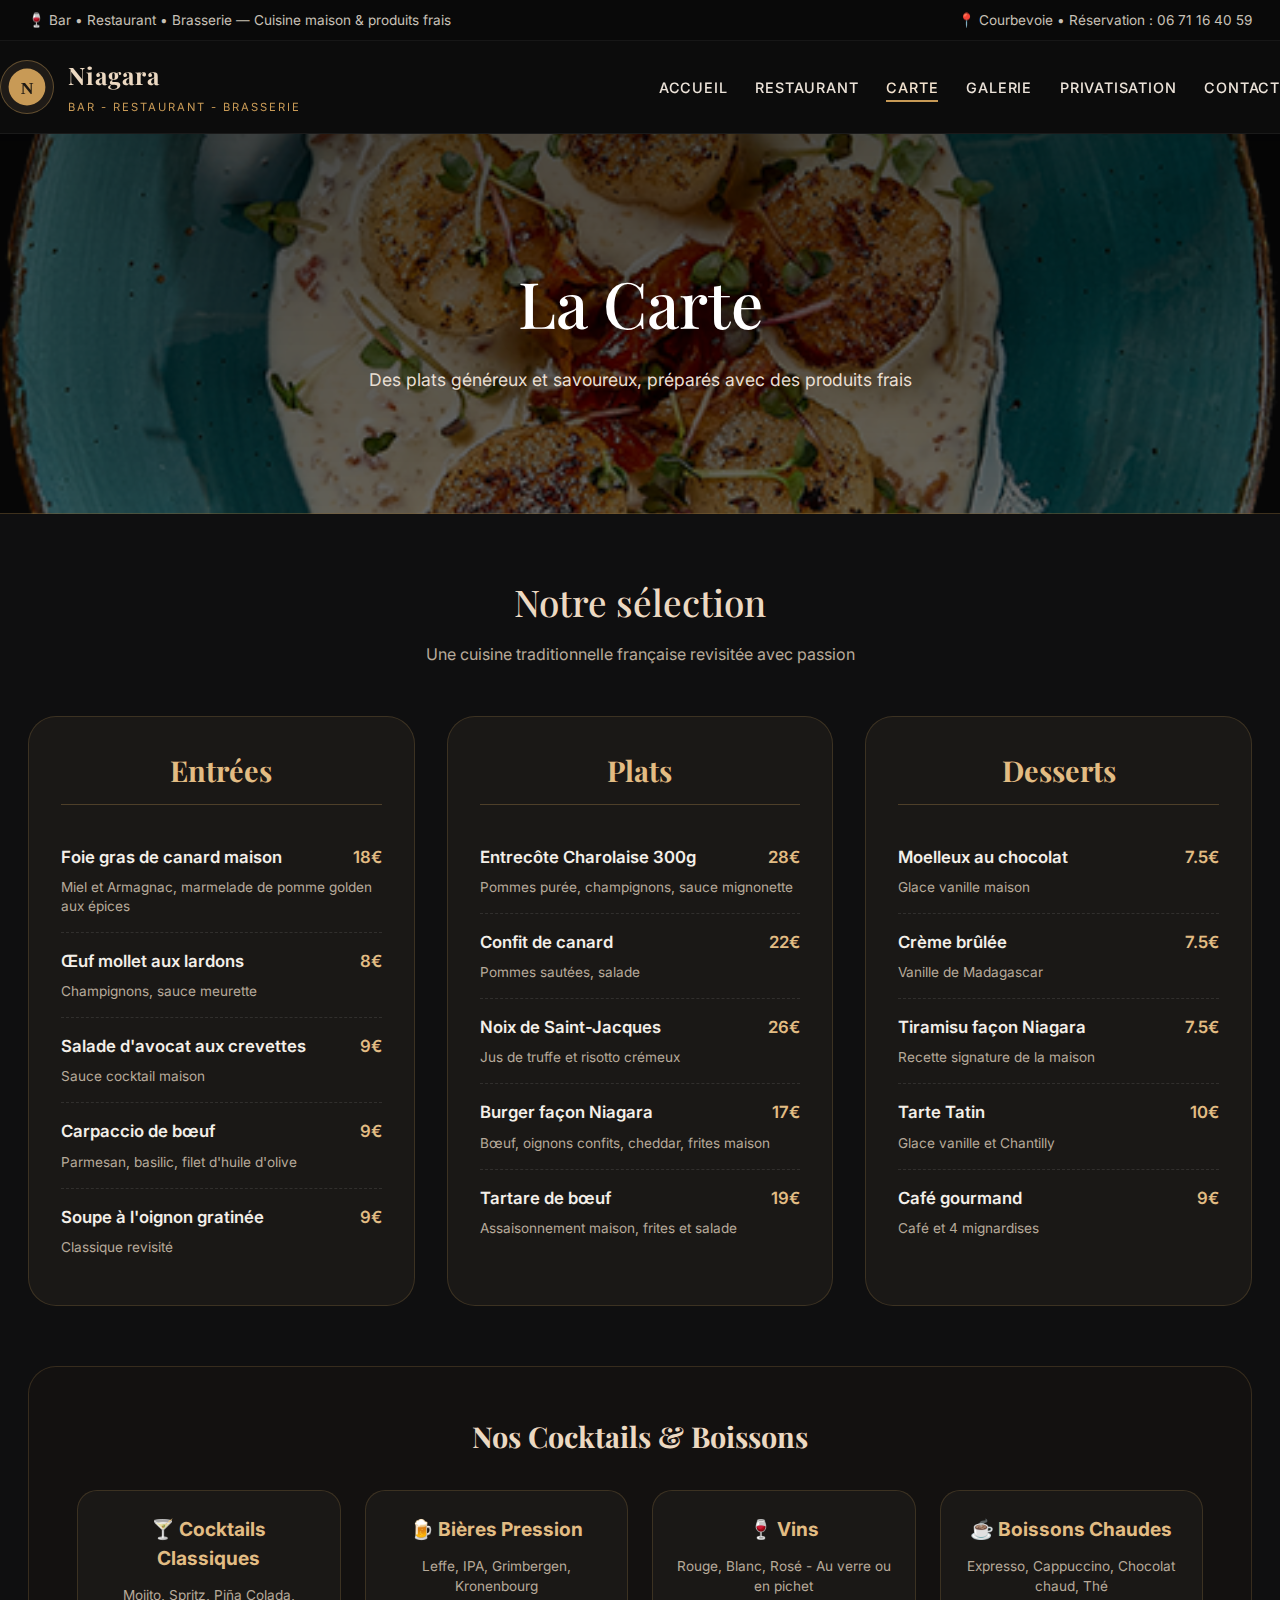
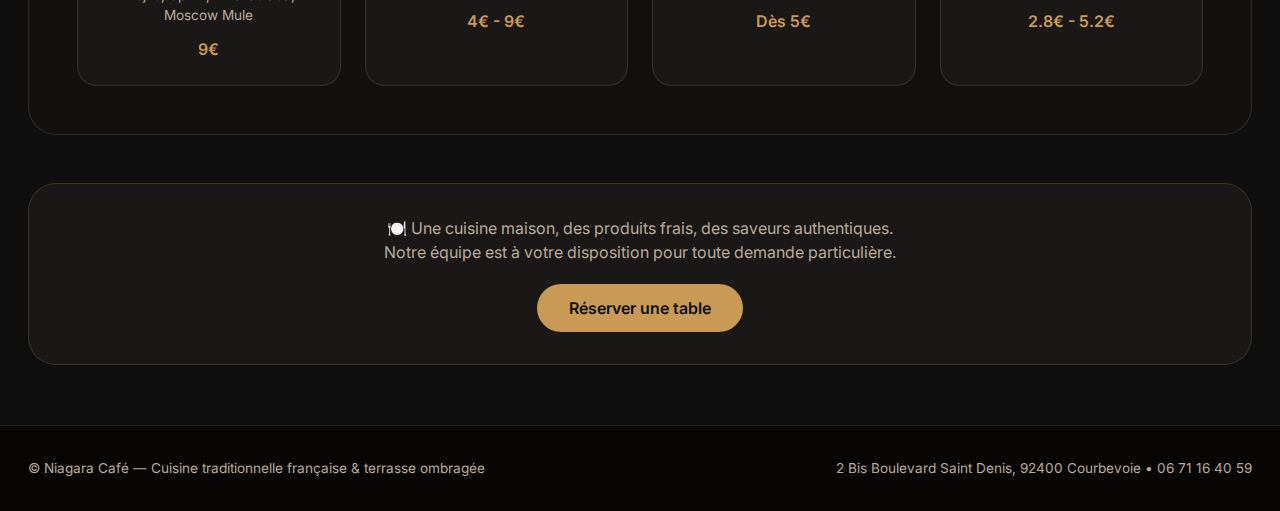
<file: carte.html>
<!DOCTYPE html>
<html lang="fr">
<head>
  <meta charset="UTF-8">
  <meta name="viewport" content="width=device-width, initial-scale=1.0, viewport-fit=cover">
  <title>La Carte | Niagara Café - Cuisine traditionnelle à Courbevoie</title>
  <meta name="description" content="Découvrez la carte du Niagara Café : entrées, plats, desserts, cocktails et vins. Une cuisine généreuse et savoureuse élaborée avec des produits frais.">
  <link rel="preconnect" href="https://fonts.googleapis.com">
  <link rel="preconnect" href="https://fonts.gstatic.com" crossorigin>
  <link href="https://fonts.googleapis.com/css2?family=Inter:opsz,wght@14..32,300;14..32,400;14..32,500;14..32,600;14..32,700&family=Playfair+Display:ital,wght@0,400;0,500;0,600;1,400&display=swap" rel="stylesheet">
  <style>
    * {
      margin: 0;
      padding: 0;
      box-sizing: border-box;
    }

    body {
      background-color: #0f0f10;
      font-family: 'Inter', sans-serif;
      color: #f3efe8;
      line-height: 1.5;
    }

    .topbar {
      background: #090909;
      color: #c8c1b7;
      border-bottom: 1px solid rgba(255,255,255,.06);
      font-size: 0.85rem;
      padding: 10px 0;
    }

    .container {
      max-width: 1280px;
      margin: 0 auto;
      padding: 0 28px;
    }

    .topbar .container {
      display: flex;
      justify-content: space-between;
      flex-wrap: wrap;
      gap: 12px;
    }

    header {
      position: sticky;
      top: 0;
      z-index: 100;
      background: rgba(12,12,12,0.92);
      backdrop-filter: blur(10px);
      border-bottom: 1px solid rgba(255,255,255,.06);
    }

    .nav {
      display: flex;
      justify-content: space-between;
      align-items: center;
      flex-wrap: wrap;
      padding: 16px 0;
      gap: 20px;
    }

    .brand {
      display: flex;
      align-items: center;
      gap: 14px;
      text-decoration: none;
    }

    .brand img {
      width: 54px;
      height: 54px;
      object-fit: contain;
      background: #1f1b17;
      border-radius: 50%;
      padding: 6px;
      border: 1px solid rgba(200, 154, 86, 0.4);
    }

    .brand-text strong {
      display: block;
      font-family: 'Playfair Display', serif;
      font-size: 1.5rem;
      letter-spacing: 1px;
      color: #ecd9c2;
    }

    .brand-text span {
      font-size: 0.7rem;
      text-transform: uppercase;
      letter-spacing: 2px;
      color: #c89a56;
    }

    nav ul {
      display: flex;
      gap: 28px;
      list-style: none;
      flex-wrap: wrap;
    }

    nav a {
      text-decoration: none;
      font-weight: 500;
      font-size: 0.9rem;
      text-transform: uppercase;
      letter-spacing: 0.8px;
      color: #ece3d9;
      padding-bottom: 4px;
      border-bottom: 2px solid transparent;
      transition: 0.2s;
    }

    nav a:hover,
    nav a.active {
      border-bottom-color: #c89a56;
      color: #f3e2ce;
    }

    .page-header {
      background: linear-gradient(rgba(0,0,0,0.7), rgba(0,0,0,0.6)), url('images/assiette.png') center/cover;
      min-height: 380px;
      display: flex;
      align-items: center;
      justify-content: center;
      text-align: center;
      border-bottom: 1px solid rgba(200,154,86,0.3);
    }

    .page-header h1 {
      font-family: 'Playfair Display', serif;
      font-size: clamp(2.5rem, 6vw, 4rem);
      font-weight: 500;
      color: white;
      text-shadow: 0 4px 20px rgba(0,0,0,0.5);
      margin-bottom: 16px;
    }

    .page-header p {
      color: #e9dfd3;
      font-size: 1.1rem;
      max-width: 700px;
      margin: 0 auto;
    }

    main {
      padding: 60px 0;
    }

    .section-title {
      text-align: center;
      margin-bottom: 50px;
    }

    .section-title h2 {
      font-family: 'Playfair Display', serif;
      font-size: 2.3rem;
      font-weight: 500;
      color: #ecd9c2;
      margin-bottom: 12px;
    }

    .section-title p {
      color: #b7aa9a;
      max-width: 700px;
      margin: 0 auto;
    }

    .menu-grid {
      display: grid;
      grid-template-columns: repeat(3, 1fr);
      gap: 32px;
      margin-bottom: 60px;
    }

    .menu-card {
      background: #1a1816;
      border-radius: 28px;
      padding: 32px;
      border: 1px solid rgba(200,154,86,0.2);
      transition: 0.3s;
    }

    .menu-card:hover {
      border-color: rgba(200,154,86,0.5);
      transform: translateY(-4px);
    }

    .menu-card h3 {
      font-family: 'Playfair Display', serif;
      font-size: 1.8rem;
      color: #e2bc83;
      margin-bottom: 24px;
      text-align: center;
      border-bottom: 1px solid rgba(200,154,86,0.3);
      padding-bottom: 12px;
    }

    .dish {
      padding: 16px 0;
      border-bottom: 1px dashed rgba(255,255,255,0.1);
    }

    .dish:last-child {
      border-bottom: none;
    }

    .dish-top {
      display: flex;
      justify-content: space-between;
      align-items: baseline;
      gap: 16px;
      margin-bottom: 8px;
    }

    .dish-name {
      font-weight: 600;
      font-size: 1.05rem;
      color: #f3efe8;
    }

    .dish-price {
      font-weight: 600;
      color: #e2bc83;
      font-size: 1.05rem;
    }

    .dish-desc {
      color: #b7aa9a;
      font-size: 0.85rem;
      line-height: 1.4;
    }

    .drinks-section {
      background: #131110;
      border-radius: 28px;
      padding: 48px;
      margin-top: 40px;
      border: 1px solid rgba(200,154,86,0.2);
    }

    .drinks-section h3 {
      font-family: 'Playfair Display', serif;
      font-size: 1.8rem;
      color: #ecd9c2;
      text-align: center;
      margin-bottom: 32px;
    }

    .drinks-grid {
      display: grid;
      grid-template-columns: repeat(4, 1fr);
      gap: 24px;
    }

    .drink-card {
      text-align: center;
      padding: 24px 20px;
      background: #1a1816;
      border-radius: 20px;
      transition: 0.3s;
      border: 1px solid rgba(200,154,86,0.2);
    }

    .drink-card:hover {
      transform: translateY(-4px);
      border-color: rgba(200,154,86,0.5);
    }

    .drink-card h4 {
      color: #e2bc83;
      font-size: 1.2rem;
      margin-bottom: 12px;
    }

    .drink-card p {
      color: #b7aa9a;
      font-size: 0.85rem;
      margin-bottom: 12px;
    }

    .drink-price {
      color: #c89a56;
      font-weight: 600;
      font-size: 1rem;
    }

    .info-highlight {
      text-align: center;
      margin-top: 48px;
      padding: 32px;
      background: #1a1816;
      border-radius: 28px;
      border: 1px solid rgba(200,154,86,0.2);
    }

    .info-highlight p {
      color: #b7aa9a;
      margin-bottom: 20px;
    }

    .btn {
      display: inline-block;
      background: #c89a56;
      color: #0f0f10;
      padding: 12px 32px;
      border-radius: 40px;
      text-decoration: none;
      font-weight: 600;
      transition: 0.2s;
    }

    .btn:hover {
      background: #e2bc83;
      transform: translateY(-2px);
    }

    footer {
      background: #070504;
      border-top: 1px solid rgba(200,154,86,0.2);
      padding: 32px 0;
      color: #b8aa9a;
      font-size: 0.85rem;
    }

    .footer-inner {
      display: flex;
      justify-content: space-between;
      flex-wrap: wrap;
      gap: 16px;
    }

    @media (max-width: 980px) {
      .menu-grid {
        grid-template-columns: 1fr;
      }
      .drinks-grid {
        grid-template-columns: repeat(2, 1fr);
      }
    }

    @media (max-width: 600px) {
      .drinks-grid {
        grid-template-columns: 1fr;
      }
      .drinks-section {
        padding: 32px 24px;
      }
    }
  </style>
</head>
<body>

<div class="topbar">
  <div class="container">
    <div>🍷 Bar • Restaurant • Brasserie — Cuisine maison & produits frais</div>
    <div>📍 Courbevoie • Réservation : 06 71 16 40 59</div>
  </div>
</div>

<header>
  <div class="container nav">
    <a href="index.html" class="brand">
      <img src="data:image/svg+xml,%3Csvg xmlns='http://www.w3.org/2000/svg' viewBox='0 0 100 100'%3E%3Ccircle cx='50' cy='50' r='46' fill='%23c89a56'/%3E%3Ctext x='50' y='68' font-size='44' text-anchor='middle' fill='%231e1913' font-weight='bold'%3EN%3C/text%3E%3C/svg%3E" alt="Niagara">
      <div class="brand-text">
        <strong>Niagara</strong>
        <span>Bar - Restaurant - Brasserie</span>
      </div>
    </a>
    <nav>
      <ul>
        <li><a href="index.html">Accueil</a></li>
        <li><a href="restaurant.html">Restaurant</a></li>
        <li><a href="carte.html" class="active">Carte</a></li>
        <li><a href="galerie.html">Galerie</a></li>
        <li><a href="privatisation.html">Privatisation</a></li>
        <li><a href="contact.html">Contact</a></li>
      </ul>
    </nav>
  </div>
</header>

<section class="page-header">
  <div>
    <h1>La Carte</h1>
    <p>Des plats généreux et savoureux, préparés avec des produits frais</p>
  </div>
</section>

<main>
  <div class="container">
    <div class="section-title">
      <h2>Notre sélection</h2>
      <p>Une cuisine traditionnelle française revisitée avec passion</p>
    </div>

    <div class="menu-grid">
      <!-- ENTRÉES -->
      <div class="menu-card">
        <h3>Entrées</h3>
        <div class="dish">
          <div class="dish-top">
            <span class="dish-name">Foie gras de canard maison</span>
            <span class="dish-price">18€</span>
          </div>
          <div class="dish-desc">Miel et Armagnac, marmelade de pomme golden aux épices</div>
        </div>
        <div class="dish">
          <div class="dish-top">
            <span class="dish-name">Œuf mollet aux lardons</span>
            <span class="dish-price">8€</span>
          </div>
          <div class="dish-desc">Champignons, sauce meurette</div>
        </div>
        <div class="dish">
          <div class="dish-top">
            <span class="dish-name">Salade d'avocat aux crevettes</span>
            <span class="dish-price">9€</span>
          </div>
          <div class="dish-desc">Sauce cocktail maison</div>
        </div>
        <div class="dish">
          <div class="dish-top">
            <span class="dish-name">Carpaccio de bœuf</span>
            <span class="dish-price">9€</span>
          </div>
          <div class="dish-desc">Parmesan, basilic, filet d'huile d'olive</div>
        </div>
        <div class="dish">
          <div class="dish-top">
            <span class="dish-name">Soupe à l'oignon gratinée</span>
            <span class="dish-price">9€</span>
          </div>
          <div class="dish-desc">Classique revisité</div>
        </div>
      </div>

      <!-- PLATS -->
      <div class="menu-card">
        <h3>Plats</h3>
        <div class="dish">
          <div class="dish-top">
            <span class="dish-name">Entrecôte Charolaise 300g</span>
            <span class="dish-price">28€</span>
          </div>
          <div class="dish-desc">Pommes purée, champignons, sauce mignonette</div>
        </div>
        <div class="dish">
          <div class="dish-top">
            <span class="dish-name">Confit de canard</span>
            <span class="dish-price">22€</span>
          </div>
          <div class="dish-desc">Pommes sautées, salade</div>
        </div>
        <div class="dish">
          <div class="dish-top">
            <span class="dish-name">Noix de Saint-Jacques</span>
            <span class="dish-price">26€</span>
          </div>
          <div class="dish-desc">Jus de truffe et risotto crémeux</div>
        </div>
        <div class="dish">
          <div class="dish-top">
            <span class="dish-name">Burger façon Niagara</span>
            <span class="dish-price">17€</span>
          </div>
          <div class="dish-desc">Bœuf, oignons confits, cheddar, frites maison</div>
        </div>
        <div class="dish">
          <div class="dish-top">
            <span class="dish-name">Tartare de bœuf</span>
            <span class="dish-price">19€</span>
          </div>
          <div class="dish-desc">Assaisonnement maison, frites et salade</div>
        </div>
      </div>

      <!-- DESSERTS -->
      <div class="menu-card">
        <h3>Desserts</h3>
        <div class="dish">
          <div class="dish-top">
            <span class="dish-name">Moelleux au chocolat</span>
            <span class="dish-price">7.5€</span>
          </div>
          <div class="dish-desc">Glace vanille maison</div>
        </div>
        <div class="dish">
          <div class="dish-top">
            <span class="dish-name">Crème brûlée</span>
            <span class="dish-price">7.5€</span>
          </div>
          <div class="dish-desc">Vanille de Madagascar</div>
        </div>
        <div class="dish">
          <div class="dish-top">
            <span class="dish-name">Tiramisu façon Niagara</span>
            <span class="dish-price">7.5€</span>
          </div>
          <div class="dish-desc">Recette signature de la maison</div>
        </div>
        <div class="dish">
          <div class="dish-top">
            <span class="dish-name">Tarte Tatin</span>
            <span class="dish-price">10€</span>
          </div>
          <div class="dish-desc">Glace vanille et Chantilly</div>
        </div>
        <div class="dish">
          <div class="dish-top">
            <span class="dish-name">Café gourmand</span>
            <span class="dish-price">9€</span>
          </div>
          <div class="dish-desc">Café et 4 mignardises</div>
        </div>
      </div>
    </div>

    <!-- SECTION BOISSONS -->
    <div class="drinks-section">
      <h3>Nos Cocktails & Boissons</h3>
      <div class="drinks-grid">
        <div class="drink-card">
          <h4>🍸 Cocktails Classiques</h4>
          <p>Mojito, Spritz, Piña Colada, Moscow Mule</p>
          <div class="drink-price">9€</div>
        </div>
        <div class="drink-card">
          <h4>🍺 Bières Pression</h4>
          <p>Leffe, IPA, Grimbergen, Kronenbourg</p>
          <div class="drink-price">4€ - 9€</div>
        </div>
        <div class="drink-card">
          <h4>🍷 Vins</h4>
          <p>Rouge, Blanc, Rosé - Au verre ou en pichet</p>
          <div class="drink-price">Dès 5€</div>
        </div>
        <div class="drink-card">
          <h4>☕ Boissons Chaudes</h4>
          <p>Expresso, Cappuccino, Chocolat chaud, Thé</p>
          <div class="drink-price">2.8€ - 5.2€</div>
        </div>
      </div>
    </div>

    <div class="info-highlight">
      <p>🍽️ Une cuisine maison, des produits frais, des saveurs authentiques.<br>Notre équipe est à votre disposition pour toute demande particulière.</p>
      <a href="contact.html" class="btn">Réserver une table</a>
    </div>
  </div>
</main>

<footer>
  <div class="container footer-inner">
    <div>© Niagara Café — Cuisine traditionnelle française & terrasse ombragée</div>
    <div>2 Bis Boulevard Saint Denis, 92400 Courbevoie • 06 71 16 40 59</div>
  </div>
</footer>

</body>
</html>
</file>
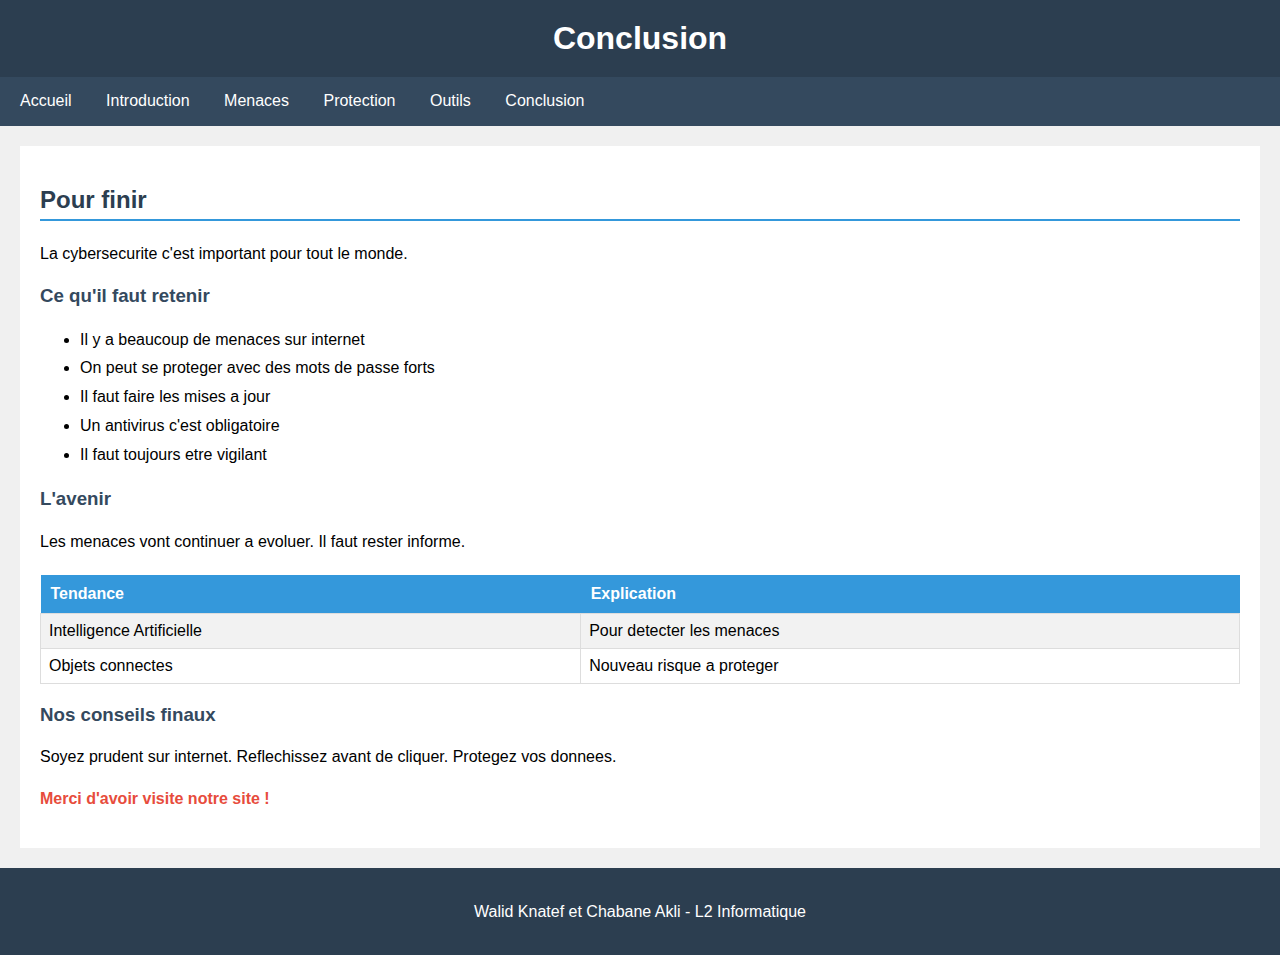
<file: conclusion.html>
<!DOCTYPE html>
<html>
<head>
    <meta charset="UTF-8">
    <title>Conclusion - Cybersecurite</title>
    <link rel="stylesheet" href="style.css">
</head>
<body>
    <header>
        <h1>Conclusion</h1>
    </header>

    <nav>
        <ul>
            <li><a href="index.html">Accueil</a></li>
            <li><a href="introduction.html">Introduction</a></li>
            <li><a href="menaces.html">Menaces</a></li>
            <li><a href="protection.html">Protection</a></li>
            <li><a href="outils.html">Outils</a></li>
            <li><a href="conclusion.html">Conclusion</a></li>
        </ul>
    </nav>

    <main>
        <h2>Pour finir</h2>
        
        <p>La cybersecurite c'est important pour tout le monde.</p>

        <h3>Ce qu'il faut retenir</h3>
        <ul>
            <li>Il y a beaucoup de menaces sur internet</li>
            <li>On peut se proteger avec des mots de passe forts</li>
            <li>Il faut faire les mises a jour</li>
            <li>Un antivirus c'est obligatoire</li>
            <li>Il faut toujours etre vigilant</li>
        </ul>

        <h3>L'avenir</h3>
        <p>Les menaces vont continuer a evoluer. Il faut rester informe.</p>

        <table>
            <tr>
                <th>Tendance</th>
                <th>Explication</th>
            </tr>
            <tr>
                <td>Intelligence Artificielle</td>
                <td>Pour detecter les menaces</td>
            </tr>
            <tr>
                <td>Objets connectes</td>
                <td>Nouveau risque a proteger</td>
            </tr>
        </table>

        <h3>Nos conseils finaux</h3>
        <p>Soyez prudent sur internet. Reflechissez avant de cliquer. Protegez vos donnees.</p>

        <p><strong>Merci d'avoir visite notre site !</strong></p>

    </main>

    <footer>
        <p>Walid Knatef et Chabane Akli - L2 Informatique</p>
    </footer>
</body>
</html>
</file>
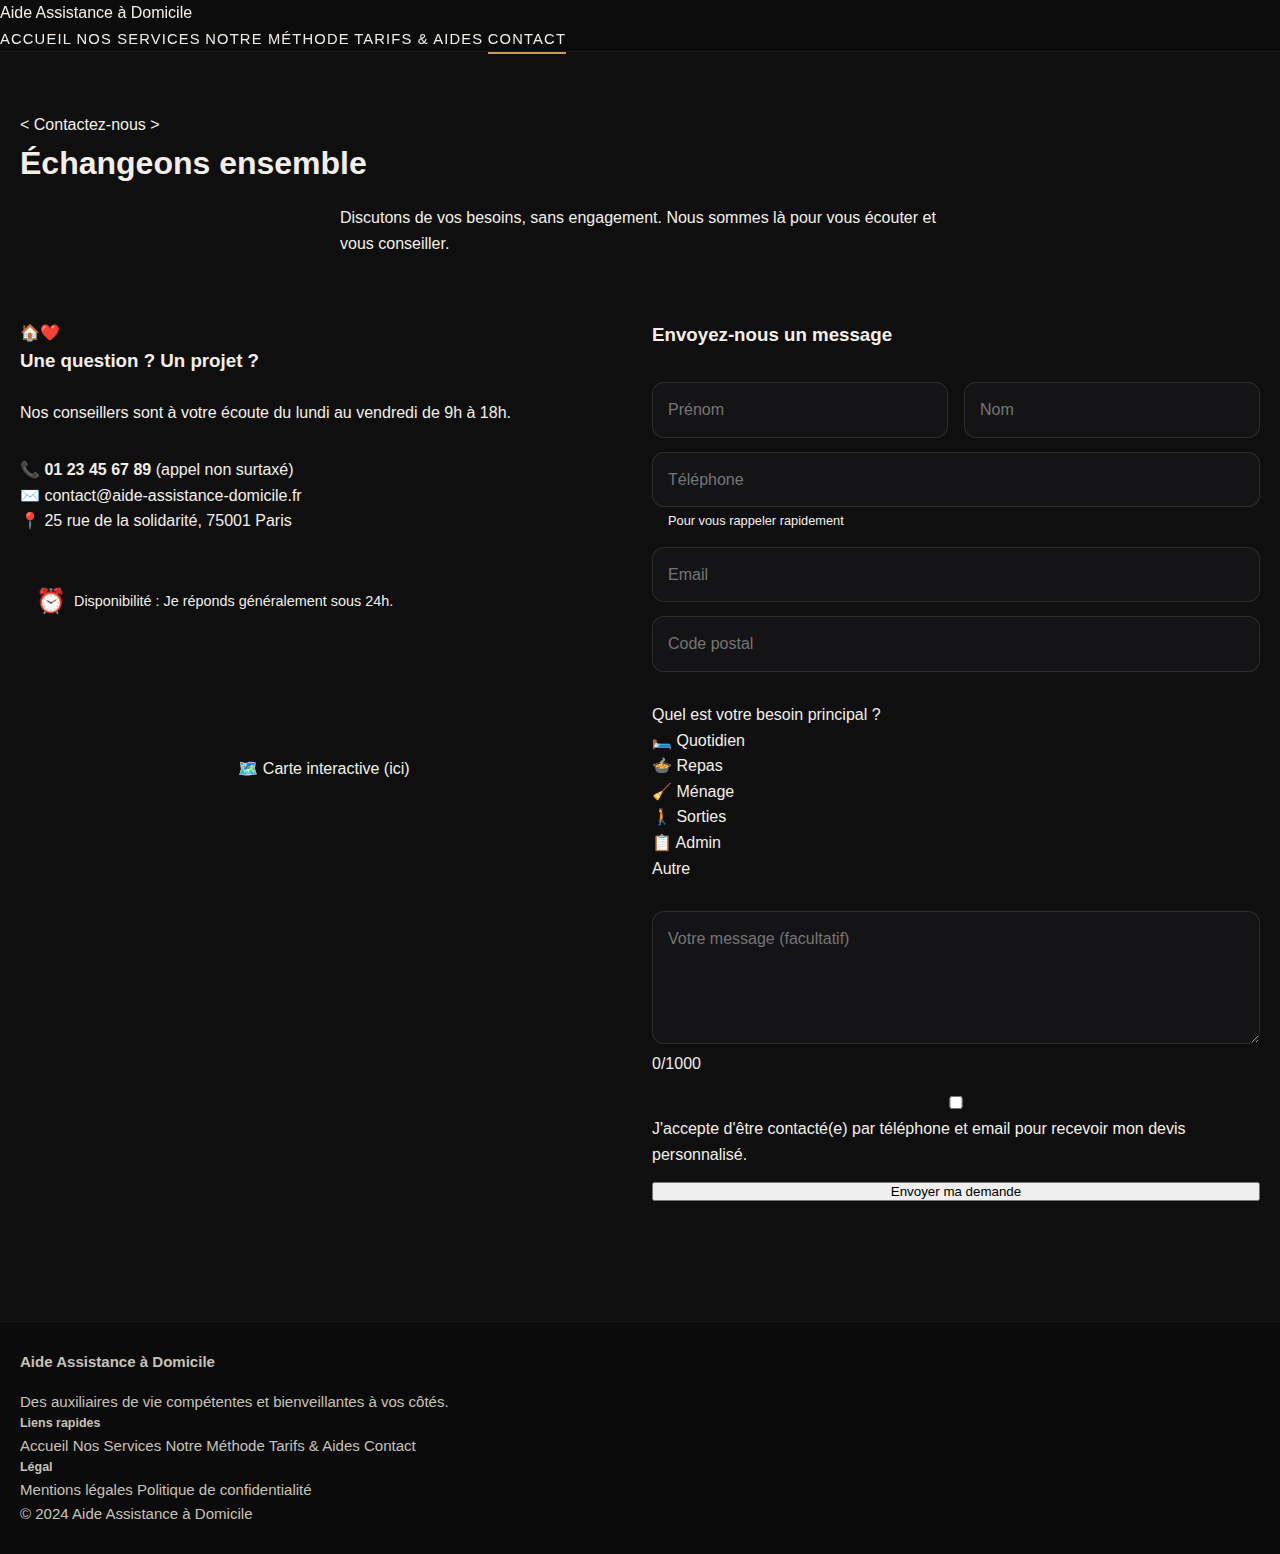
<file: contact.html>
<!DOCTYPE html>
<html lang="fr">
<head>
    <meta charset="UTF-8">
    <meta name="viewport" content="width=device-width, initial-scale=1.0">
    <title>Contact - Aide Assistance à Domicile</title>
    <link rel="stylesheet" href="css/style.css">
</head>
<body>
    <div class="cursor"></div>
    <div class="blob blob-1"></div>
    <div class="blob blob-2"></div>

    <header id="header">
        <nav>
            <div class="logo">
                <div class="logo-icon"></div>
                <span>Aide Assistance à Domicile</span>
            </div>
            <div class="menu-toggle" id="menuToggle">
                <span></span>
                <span></span>
                <span></span>
            </div>
            <div class="nav-links" id="navLinks">
                <a href="index.html">Accueil</a>
                <a href="services.html">Nos Services</a>
                <a href="methode.html">Notre Méthode</a>
                <a href="tarifs.html">Tarifs & Aides</a>
                <a href="contact.html" class="active">Contact</a>
            </div>
        </nav>
    </header>

    <main>
        <section class="contact-page">
            <div class="container">
                <div class="reveal text-center">
                    <span class="section-tag">< Contactez-nous ></span>
                    <h1>Échangeons ensemble</h1>
                    <p style="max-width: 600px; margin: 1rem auto;">Discutons de vos besoins, sans engagement. Nous sommes là pour vous écouter et vous conseiller.</p>
                </div>

                <div class="contact-grid" style="margin-top: 4rem;">
                    <!-- Partie gauche : informations -->
                    <div class="reveal">
                        <div class="contact-info-card">
                            <div class="contact-icon">🏠❤️</div>
                            <h3 style="margin-bottom: 1.5rem;">Une question ? Un projet ?</h3>
                            <p style="color: var(--gray-600); margin-bottom: 2rem;">Nos conseillers sont à votre écoute du lundi au vendredi de 9h à 18h.</p>
                            
                            <div class="contact-detail">
                                <span class="icon">📞</span>
                                <span><strong>01 23 45 67 89</strong> (appel non surtaxé)</span>
                            </div>
                            <div class="contact-detail">
                                <span class="icon">✉️</span>
                                <span>contact@aide-assistance-domicile.fr</span>
                            </div>
                            <div class="contact-detail">
                                <span class="icon">📍</span>
                                <span>25 rue de la solidarité, 75001 Paris</span>
                            </div>

                            <div style="margin-top: 2rem; background: var(--gray-50); padding: 1rem; border-radius: var(--border-radius-sm);">
                                <p style="font-size: 0.9rem; display: flex; align-items: center; gap: 0.5rem;">
                                    <span style="font-size: 1.5rem;">⏰</span> Disponibilité : Je réponds généralement sous 24h.
                                </p>
                            </div>

                            <!-- Carte interactive simulée -->
                            <div style="margin-top: 2rem; height: 200px; background: var(--gray-200); border-radius: var(--border-radius-sm); display: flex; align-items: center; justify-content: center; color: var(--gray-600);">
                                🗺️ Carte interactive (ici)
                            </div>
                        </div>
                    </div>

                    <!-- Partie droite : formulaire perfectionné -->
                    <div class="reveal">
                        <div class="contact-form-container">
                            <h3 style="margin-bottom: 2rem;">Envoyez-nous un message</h3>
                            <form id="contactForm">
                                <div style="display: grid; grid-template-columns: 1fr 1fr; gap: 1rem;">
                                    <div class="form-group">
                                        <input type="text" placeholder="Prénom" required>
                                    </div>
                                    <div class="form-group">
                                        <input type="text" placeholder="Nom" required>
                                    </div>
                                </div>
                                <div class="form-group">
                                    <input type="tel" placeholder="Téléphone" required>
                                    <small style="font-size: 0.8rem; color: var(--gray-600); margin-left: 1rem;">Pour vous rappeler rapidement</small>
                                </div>
                                <div class="form-group">
                                    <input type="email" placeholder="Email">
                                </div>
                                <div class="form-group">
                                    <input type="text" placeholder="Code postal" required>
                                </div>
                                
                                <!-- Sélecteur de services visuel -->
                                <div style="margin: 1rem 0;">
                                    <label style="font-weight: 500;">Quel est votre besoin principal ?</label>
                                    <div class="service-selector">
                                        <div class="service-option" data-service="quotidien">🛏️ Quotidien</div>
                                        <div class="service-option" data-service="repas">🍲 Repas</div>
                                        <div class="service-option" data-service="menage">🧹 Ménage</div>
                                        <div class="service-option" data-service="sortie">🚶 Sorties</div>
                                        <div class="service-option" data-service="administratif">📋 Admin</div>
                                        <div class="service-option" data-service="autre">Autre</div>
                                    </div>
                                </div>

                                <!-- Message avec compteur -->
                                <div class="form-group">
                                    <textarea rows="4" placeholder="Votre message (facultatif)" maxlength="1000" id="contactMessage"></textarea>
                                    <div class="character-counter" id="charCounter">0/1000</div>
                                </div>

                                <!-- RGPD -->
                                <div class="checkbox-group">
                                    <input type="checkbox" id="rgpdContact" required>
                                    <label for="rgpdContact">J'accepte d'être contacté(e) par téléphone et email pour recevoir mon devis personnalisé.</label>
                                </div>

                                <!-- Bouton d'envoi avec animation -->
                                <button type="submit" class="btn-submit" style="width: 100%;" id="submitBtn">
                                    <span>Envoyer ma demande</span>
                                </button>
                            </form>
                            <p id="formSuccess" style="color: green; text-align: center; margin-top: 1rem; display: none;">✓ Message envoyé ! Nous vous répondrons rapidement.</p>
                        </div>
                    </div>
                </div>
            </div>
        </section>
    </main>

    <footer>
        <div class="container footer-grid">
            <div>
                <h4 style="margin-bottom: 1rem;">Aide Assistance à Domicile</h4>
                <p style="color: var(--gray-300);">Des auxiliaires de vie compétentes et bienveillantes à vos côtés.</p>
            </div>
            <div class="footer-links">
                <h5>Liens rapides</h5>
                <a href="index.html">Accueil</a>
                <a href="services.html">Nos Services</a>
                <a href="methode.html">Notre Méthode</a>
                <a href="tarifs.html">Tarifs & Aides</a>
                <a href="contact.html">Contact</a>
            </div>
            <div class="footer-links">
                <h5>Légal</h5>
                <a href="#">Mentions légales</a>
                <a href="#">Politique de confidentialité</a>
            </div>
            <div>
                <p>© 2024 Aide Assistance à Domicile</p>
            </div>
        </div>
    </footer>

    <script src="js/main.js"></script>
</body>
</html>
</file>
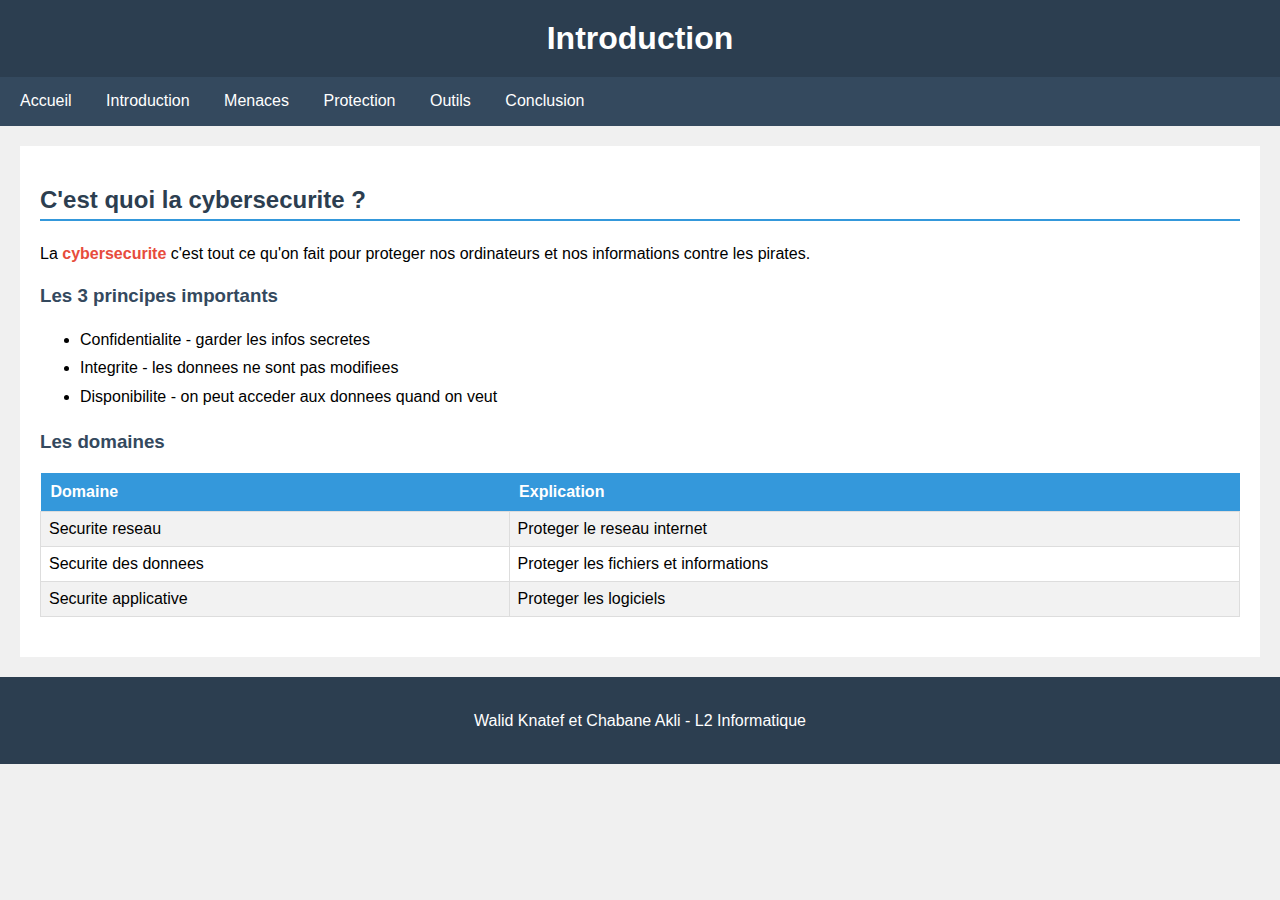
<file: introduction.html>
<!DOCTYPE html>
<html>
<head>
    <meta charset="UTF-8">
    <title>Introduction - Cybersecurite</title>
    <link rel="stylesheet" href="style.css">
</head>
<body>
    <header>
        <h1>Introduction</h1>
    </header>

    <nav>
        <ul>
            <li><a href="index.html">Accueil</a></li>
            <li><a href="introduction.html">Introduction</a></li>
            <li><a href="menaces.html">Menaces</a></li>
            <li><a href="protection.html">Protection</a></li>
            <li><a href="outils.html">Outils</a></li>
            <li><a href="conclusion.html">Conclusion</a></li>
        </ul>
    </nav>

    <main>
        <h2>C'est quoi la cybersecurite ?</h2>
        
        <p>La <strong>cybersecurite</strong> c'est tout ce qu'on fait pour proteger nos ordinateurs et nos informations contre les pirates.</p>

        <h3>Les 3 principes importants</h3>
        <ul>
            <li>Confidentialite - garder les infos secretes</li>
            <li>Integrite - les donnees ne sont pas modifiees</li>
            <li>Disponibilite - on peut acceder aux donnees quand on veut</li>
        </ul>

        <h3>Les domaines</h3>
        <table>
            <tr>
                <th>Domaine</th>
                <th>Explication</th>
            </tr>
            <tr>
                <td>Securite reseau</td>
                <td>Proteger le reseau internet</td>
            </tr>
            <tr>
                <td>Securite des donnees</td>
                <td>Proteger les fichiers et informations</td>
            </tr>
            <tr>
                <td>Securite applicative</td>
                <td>Proteger les logiciels</td>
            </tr>
        </table>

    </main>

    <footer>
        <p>Walid Knatef et Chabane Akli - L2 Informatique</p>
    </footer>
</body>
</html>
</file>
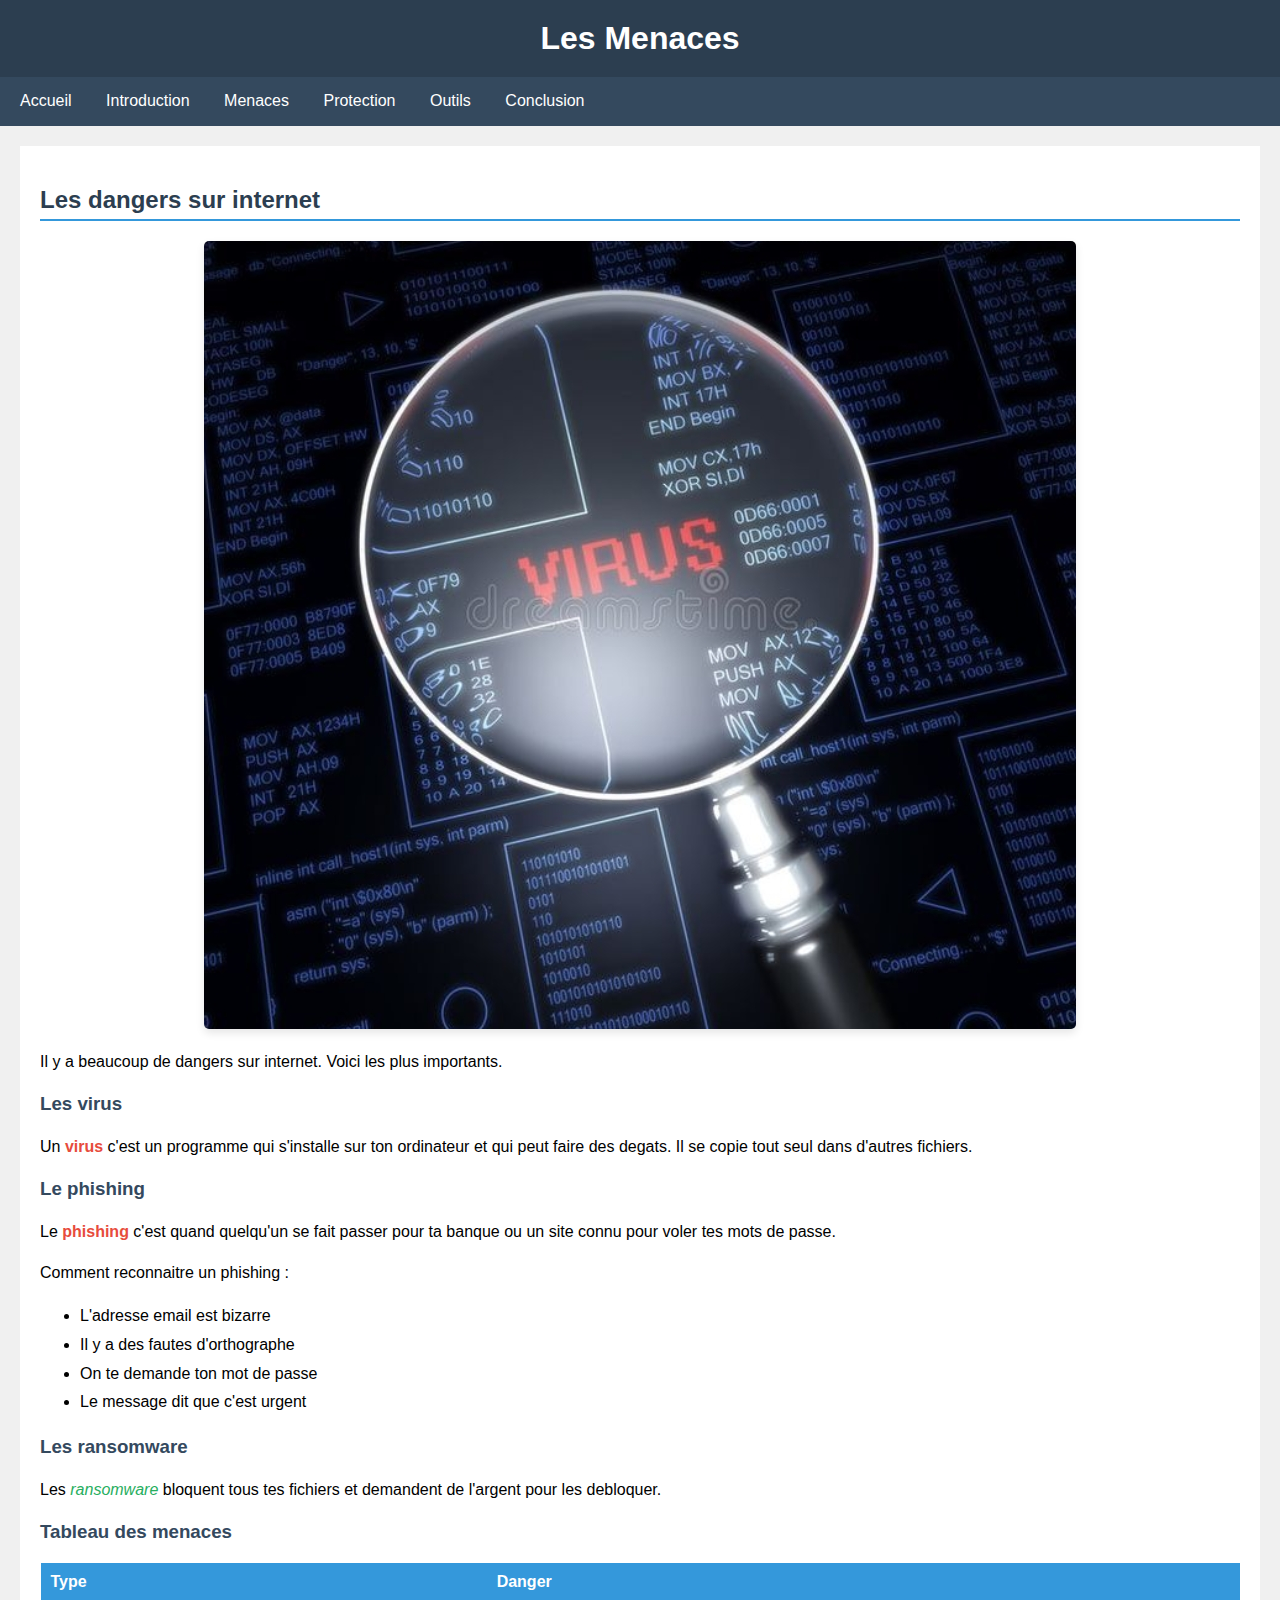
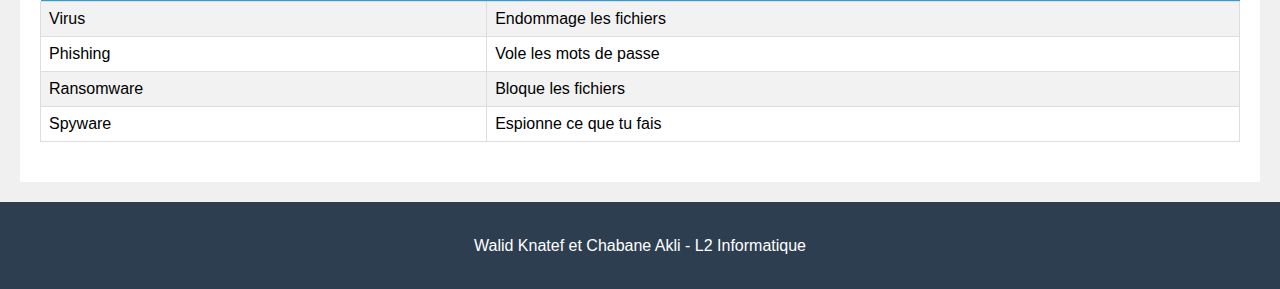
<file: menaces.html>
<!DOCTYPE html>
<html>
<head>
    <meta charset="UTF-8">
    <title>Menaces - Cybersecurite</title>
    <link rel="stylesheet" href="style.css">
</head>
<body>
    <header>
        <h1>Les Menaces</h1>
    </header>

    <nav>
        <ul>
            <li><a href="index.html">Accueil</a></li>
            <li><a href="introduction.html">Introduction</a></li>
            <li><a href="menaces.html">Menaces</a></li>
            <li><a href="protection.html">Protection</a></li>
            <li><a href="outils.html">Outils</a></li>
            <li><a href="conclusion.html">Conclusion</a></li>
        </ul>
    </nav>

    <main>
        <h2>Les dangers sur internet</h2>
        <img src="virus.jpeg" alt="Virus informatique">
        <p>Il y a beaucoup de dangers sur internet. Voici les plus importants.</p>

        <h3>Les virus</h3>
        <p>Un <strong>virus</strong> c'est un programme qui s'installe sur ton ordinateur et qui peut faire des degats. Il se copie tout seul dans d'autres fichiers.</p>

        <h3>Le phishing</h3>
        <p>Le <strong>phishing</strong> c'est quand quelqu'un se fait passer pour ta banque ou un site connu pour voler tes mots de passe.</p>
        
        <p>Comment reconnaitre un phishing :</p>
        <ul>
            <li>L'adresse email est bizarre</li>
            <li>Il y a des fautes d'orthographe</li>
            <li>On te demande ton mot de passe</li>
            <li>Le message dit que c'est urgent</li>
        </ul>

        <h3>Les ransomware</h3>
        <p>Les <em>ransomware</em> bloquent tous tes fichiers et demandent de l'argent pour les debloquer.</p>

        <h3>Tableau des menaces</h3>
        <table>
            <tr>
                <th>Type</th>
                <th>Danger</th>
            </tr>
            <tr>
                <td>Virus</td>
                <td>Endommage les fichiers</td>
            </tr>
            <tr>
                <td>Phishing</td>
                <td>Vole les mots de passe</td>
            </tr>
            <tr>
                <td>Ransomware</td>
                <td>Bloque les fichiers</td>
            </tr>
            <tr>
                <td>Spyware</td>
                <td>Espionne ce que tu fais</td>
            </tr>
        </table>

    </main>

    <footer>
        <p>Walid Knatef et Chabane Akli - L2 Informatique</p>
    </footer>
</body>
</html>
</file>
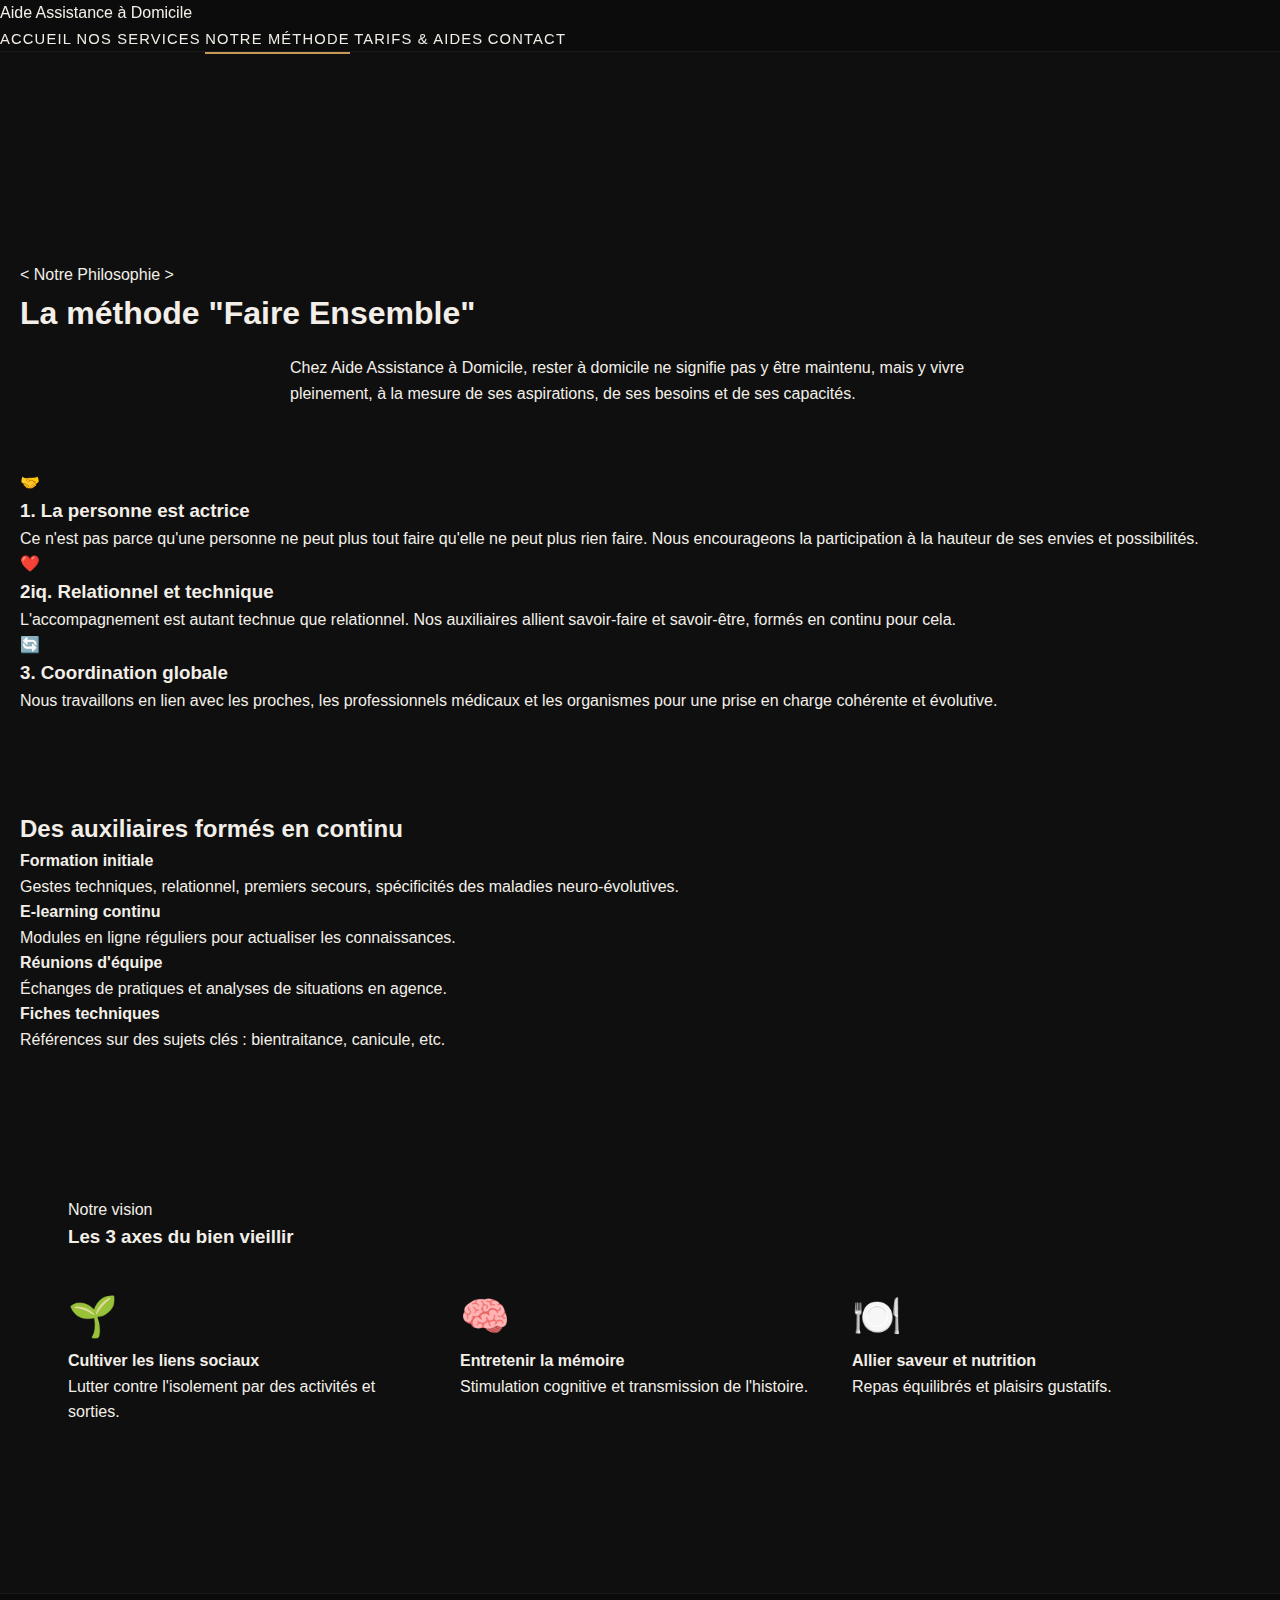
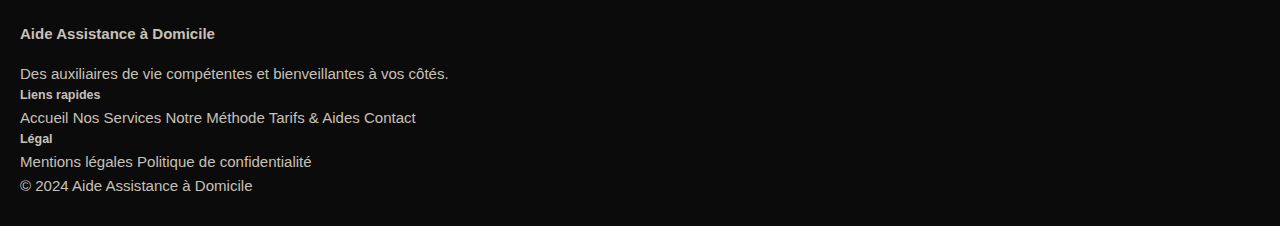
<file: methode.html>
<!DOCTYPE html>
<html lang="fr">
<head>
    <meta charset="UTF-8">
    <meta name="viewport" content="width=device-width, initial-scale=1.0">
    <title>Notre Méthode - Aide Assistance à Domicile</title>
    <link rel="stylesheet" href="css/style.css">
</head>
<body>
    <div class="cursor"></div>
    <div class="blob blob-1"></div>
    <div class="blob blob-2"></div>

    <header id="header">
        <nav>
            <div class="logo">
                <div class="logo-icon"></div>
                <span>Aide Assistance à Domicile</span>
            </div>
            <div class="menu-toggle" id="menuToggle">
                <span></span>
                <span></span>
                <span></span>
            </div>
            <div class="nav-links" id="navLinks">
                <a href="index.html">Accueil</a>
                <a href="services.html">Nos Services</a>
                <a href="methode.html" class="active">Notre Méthode</a>
                <a href="tarifs.html">Tarifs & Aides</a>
                <a href="contact.html">Contact</a>
            </div>
        </nav>
    </header>

    <main>
        <section style="padding-top: 150px;">
            <div class="container">
                <div class="reveal text-center">
                    <span class="section-tag">< Notre Philosophie ></span>
                    <h1>La méthode "Faire Ensemble"</h1>
                    <p style="max-width: 700px; margin: 1rem auto; color: var(--gray-600);">Chez Aide Assistance à Domicile, rester à domicile ne signifie pas y être maintenu, mais y vivre pleinement, à la mesure de ses aspirations, de ses besoins et de ses capacités.</p>
                </div>

                <!-- Les piliers -->
                <div style="margin-top: 4rem;">
                    <div class="method-pillars">
                        <div class="pillar-card reveal">
                            <div class="pillar-icon">🤝</div>
                            <h3>1. La personne est actrice</h3>
                            <p>Ce n'est pas parce qu'une personne ne peut plus tout faire qu'elle ne peut plus rien faire. Nous encourageons la participation à la hauteur de ses envies et possibilités.</p>
                        </div>
                        <div class="pillar-card reveal">
                            <div class="pillar-icon">❤️</div>
                            <h3>2iq. Relationnel et technique</h3>
                            <p>L'accompagnement est autant technue que relationnel. Nos auxiliaires allient savoir-faire et savoir-être, formés en continu pour cela.</p>
                        </div>
                        <div class="pillar-card reveal">
                            <div class="pillar-icon">🔄</div>
                            <h3>3. Coordination globale</h3>
                            <p>Nous travaillons en lien avec les proches, les professionnels médicaux et les organismes pour une prise en charge cohérente et évolutive.</p>
                        </div>
                    </div>
                </div>

                <!-- Formation des auxiliaires -->
                <div style="margin-top: 6rem;">
                    <h2 class="reveal text-center">Des auxiliaires formés en continu</h2>
                    <div class="formation-grid">
                        <div class="formation-item reveal">
                            <h4>Formation initiale</h4>
                            <p>Gestes techniques, relationnel, premiers secours, spécificités des maladies neuro-évolutives.</p>
                        </div>
                        <div class="formation-item reveal">
                            <h4>E-learning continu</h4>
                            <p>Modules en ligne réguliers pour actualiser les connaissances.</p>
                        </div>
                        <div class="formation-item reveal">
                            <h4>Réunions d'équipe</h4>
                            <p>Échanges de pratiques et analyses de situations en agence.</p>
                        </div>
                        <div class="formation-item reveal">
                            <h4>Fiches techniques</h4>
                            <p>Références sur des sujets clés : bientraitance, canicule, etc.</p>
                        </div>
                    </div>
                </div>

                <!-- L'institut de recherche (inspiration O2) -->
                <div style="margin-top: 6rem; background: var(--gray-50); padding: 3rem; border-radius: var(--border-radius);">
                    <div class="reveal text-center">
                        <span class="section-tag">Notre vision</span>
                        <h3>Les 3 axes du bien vieillir</h3>
                    </div>
                    <div style="display: grid; grid-template-columns: repeat(3, 1fr); gap: 2rem; margin-top: 2rem;">
                        <div class="vision-axis reveal">
                            <div style="font-size: 2.5rem;">🌱</div>
                            <h4>Cultiver les liens sociaux</h4>
                            <p>Lutter contre l'isolement par des activités et sorties.</p>
                        </div>
                        <div class="vision-axis reveal">
                            <div style="font-size: 2.5rem;">🧠</div>
                            <h4>Entretenir la mémoire</h4>
                            <p>Stimulation cognitive et transmission de l'histoire.</p>
                        </div>
                        <div class="vision-axis reveal">
                            <div style="font-size: 2.5rem;">🍽️</div>
                            <h4>Allier saveur et nutrition</h4>
                            <p>Repas équilibrés et plaisirs gustatifs.</p>
                        </div>
                    </div>
                </div>
            </div>
        </section>
    </main>

    <footer>
        <div class="container footer-grid">
            <div>
                <h4 style="margin-bottom: 1rem;">Aide Assistance à Domicile</h4>
                <p style="color: var(--gray-300);">Des auxiliaires de vie compétentes et bienveillantes à vos côtés.</p>
            </div>
            <div class="footer-links">
                <h5>Liens rapides</h5>
                <a href="index.html">Accueil</a>
                <a href="services.html">Nos Services</a>
                <a href="methode.html">Notre Méthode</a>
                <a href="tarifs.html">Tarifs & Aides</a>
                <a href="contact.html">Contact</a>
            </div>
            <div class="footer-links">
                <h5>Légal</h5>
                <a href="#">Mentions légales</a>
                <a href="#">Politique de confidentialité</a>
            </div>
            <div>
                <p>© 2024 Aide Assistance à Domicile</p>
            </div>
        </div>
    </footer>

    <script src="js/main.js"></script>
</body>
</html>
</file>
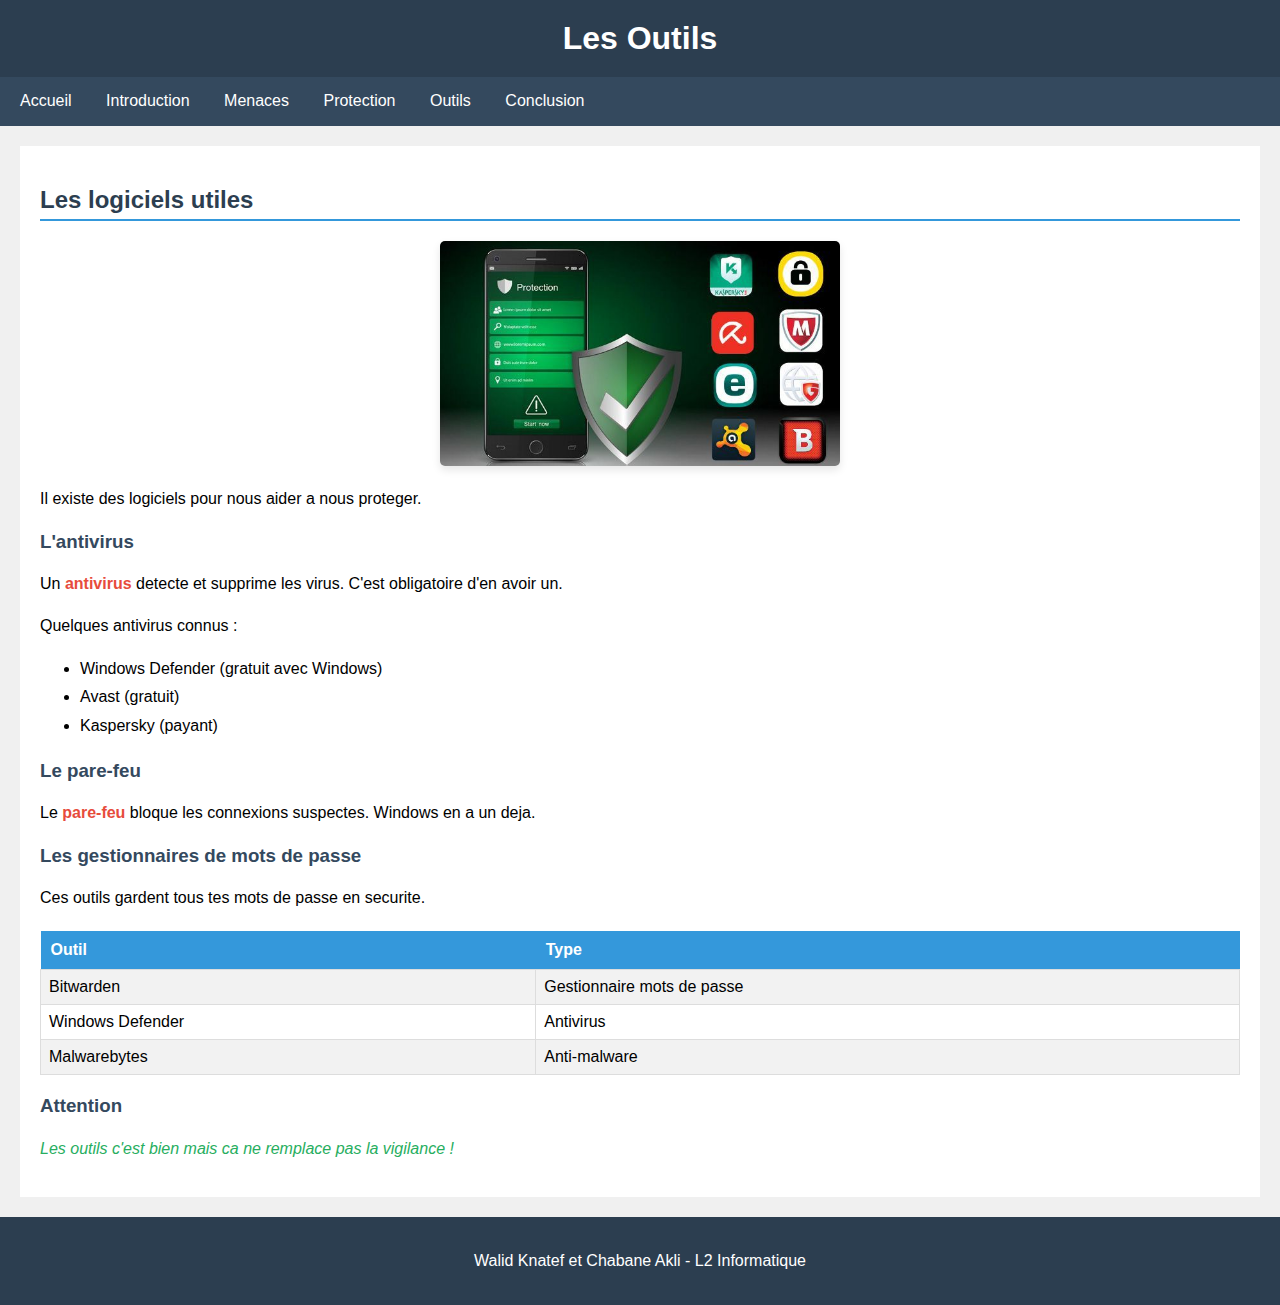
<file: outils.html>
<!DOCTYPE html>
<html>
<head>
    <meta charset="UTF-8">
    <title>Outils - Cybersecurite</title>
    <link rel="stylesheet" href="style.css">
</head>
<body>
    <header>
        <h1>Les Outils</h1>
    </header>

    <nav>
        <ul>
            <li><a href="index.html">Accueil</a></li>
            <li><a href="introduction.html">Introduction</a></li>
            <li><a href="menaces.html">Menaces</a></li>
            <li><a href="protection.html">Protection</a></li>
            <li><a href="outils.html">Outils</a></li>
            <li><a href="conclusion.html">Conclusion</a></li>
        </ul>
    </nav>

    <main>
        <h2>Les logiciels utiles</h2>
        <img src="antivirus.jpeg" alt="Antivirus" width="400">
        <p>Il existe des logiciels pour nous aider a nous proteger.</p>

        <h3>L'antivirus</h3>
        <p>Un <strong>antivirus</strong> detecte et supprime les virus. C'est obligatoire d'en avoir un.</p>
        
        <p>Quelques antivirus connus :</p>
        <ul>
            <li>Windows Defender (gratuit avec Windows)</li>
            <li>Avast (gratuit)</li>
            <li>Kaspersky (payant)</li>
        </ul>

        <h3>Le pare-feu</h3>
        <p>Le <strong>pare-feu</strong> bloque les connexions suspectes. Windows en a un deja.</p>

        <h3>Les gestionnaires de mots de passe</h3>
        <p>Ces outils gardent tous tes mots de passe en securite.</p>

        <table>
            <tr>
                <th>Outil</th>
                <th>Type</th>
            </tr>
            <tr>
                <td>Bitwarden</td>
                <td>Gestionnaire mots de passe</td>
            </tr>
            <tr>
                <td>Windows Defender</td>
                <td>Antivirus</td>
            </tr>
            <tr>
                <td>Malwarebytes</td>
                <td>Anti-malware</td>
            </tr>
        </table>

        <h3>Attention</h3>
        <p><em>Les outils c'est bien mais ca ne remplace pas la vigilance !</em></p>

    </main>

    <footer>
        <p>Walid Knatef et Chabane Akli - L2 Informatique</p>
    </footer>
</body>
</html>
</file>
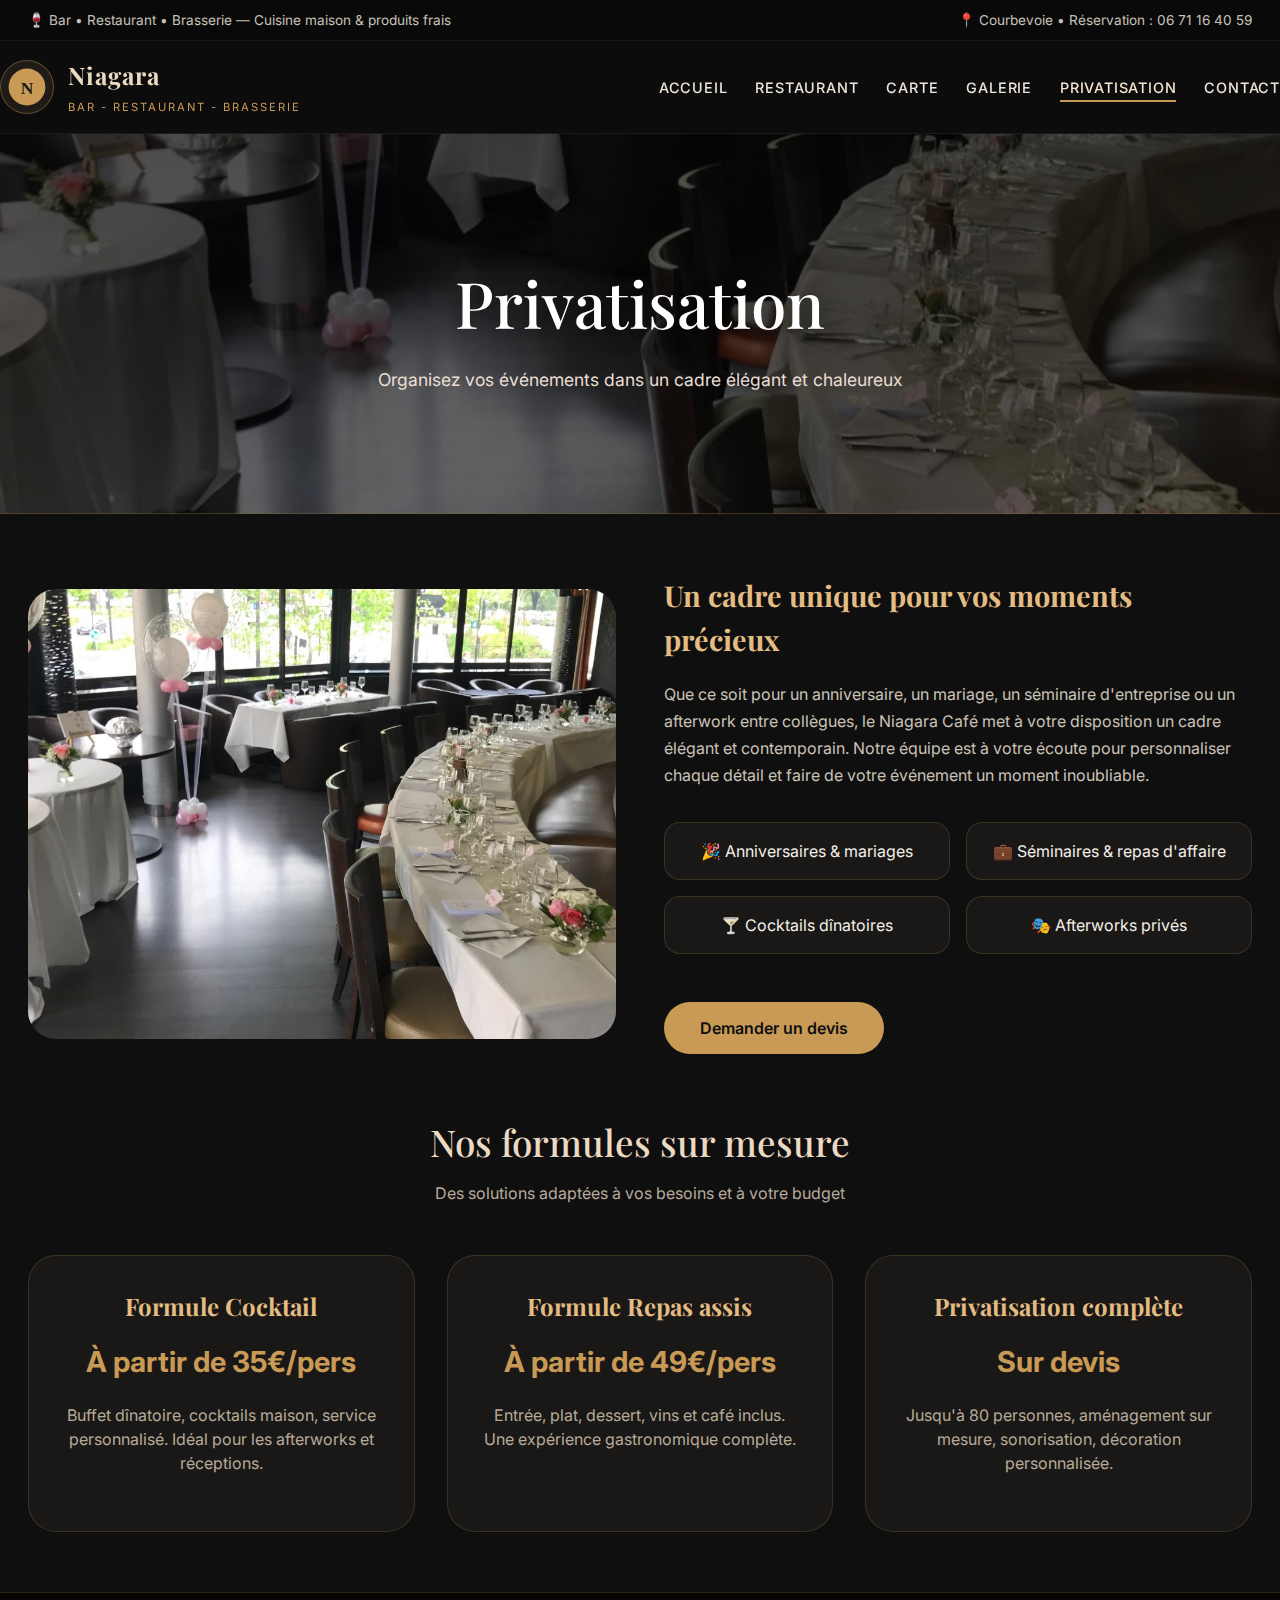
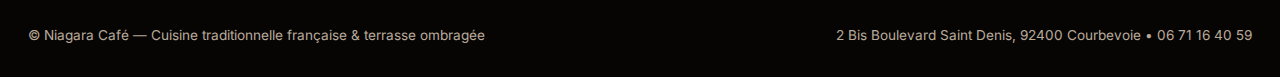
<file: privatisation.html>
<!DOCTYPE html>
<html lang="fr">
<head>
  <meta charset="UTF-8">
  <meta name="viewport" content="width=device-width, initial-scale=1.0, viewport-fit=cover">
  <title>Privatisation | Niagara Café - Événements à Courbevoie</title>
  <meta name="description" content="Organisez votre événement privé ou professionnel au Niagara Café : anniversaires, séminaires, cocktails, repas d'entreprise. Demandez votre devis sur mesure.">
  <link rel="preconnect" href="https://fonts.googleapis.com">
  <link rel="preconnect" href="https://fonts.gstatic.com" crossorigin>
  <link href="https://fonts.googleapis.com/css2?family=Inter:opsz,wght@14..32,300;14..32,400;14..32,500;14..32,600;14..32,700&family=Playfair+Display:ital,wght@0,400;0,500;0,600;1,400&display=swap" rel="stylesheet">
  <style>
    * {
      margin: 0;
      padding: 0;
      box-sizing: border-box;
    }

    body {
      background-color: #0f0f10;
      font-family: 'Inter', sans-serif;
      color: #f3efe8;
      line-height: 1.5;
    }

    .topbar {
      background: #090909;
      color: #c8c1b7;
      border-bottom: 1px solid rgba(255,255,255,.06);
      font-size: 0.85rem;
      padding: 10px 0;
    }

    .container {
      max-width: 1280px;
      margin: 0 auto;
      padding: 0 28px;
    }

    .topbar .container {
      display: flex;
      justify-content: space-between;
      flex-wrap: wrap;
      gap: 12px;
    }

    header {
      position: sticky;
      top: 0;
      z-index: 100;
      background: rgba(12,12,12,0.92);
      backdrop-filter: blur(10px);
      border-bottom: 1px solid rgba(255,255,255,.06);
    }

    .nav {
      display: flex;
      justify-content: space-between;
      align-items: center;
      flex-wrap: wrap;
      padding: 16px 0;
      gap: 20px;
    }

    .brand {
      display: flex;
      align-items: center;
      gap: 14px;
      text-decoration: none;
    }

    .brand img {
      width: 54px;
      height: 54px;
      object-fit: contain;
      background: #1f1b17;
      border-radius: 50%;
      padding: 6px;
      border: 1px solid rgba(200, 154, 86, 0.4);
    }

    .brand-text strong {
      display: block;
      font-family: 'Playfair Display', serif;
      font-size: 1.5rem;
      letter-spacing: 1px;
      color: #ecd9c2;
    }

    .brand-text span {
      font-size: 0.7rem;
      text-transform: uppercase;
      letter-spacing: 2px;
      color: #c89a56;
    }

    nav ul {
      display: flex;
      gap: 28px;
      list-style: none;
      flex-wrap: wrap;
    }

    nav a {
      text-decoration: none;
      font-weight: 500;
      font-size: 0.9rem;
      text-transform: uppercase;
      letter-spacing: 0.8px;
      color: #ece3d9;
      padding-bottom: 4px;
      border-bottom: 2px solid transparent;
      transition: 0.2s;
    }

    nav a:hover,
    nav a.active {
      border-bottom-color: #c89a56;
      color: #f3e2ce;
    }

    .page-header {
      background: linear-gradient(rgba(0,0,0,0.7), rgba(0,0,0,0.6)), url('images/privatisation.jpg') center/cover;
      min-height: 380px;
      display: flex;
      align-items: center;
      justify-content: center;
      text-align: center;
      border-bottom: 1px solid rgba(200,154,86,0.3);
    }

    .page-header h1 {
      font-family: 'Playfair Display', serif;
      font-size: clamp(2.5rem, 6vw, 4rem);
      font-weight: 500;
      color: white;
      text-shadow: 0 4px 20px rgba(0,0,0,0.5);
      margin-bottom: 16px;
    }

    .page-header p {
      color: #e9dfd3;
      font-size: 1.1rem;
      max-width: 700px;
      margin: 0 auto;
    }

    main {
      padding: 60px 0;
    }

    .section-title {
      text-align: center;
      margin-bottom: 50px;
    }

    .section-title h2 {
      font-family: 'Playfair Display', serif;
      font-size: 2.3rem;
      font-weight: 500;
      color: #ecd9c2;
      margin-bottom: 12px;
    }

    .section-title p {
      color: #b7aa9a;
      max-width: 700px;
      margin: 0 auto;
    }

    .privatisation-grid {
      display: grid;
      grid-template-columns: 1fr 1fr;
      gap: 48px;
      align-items: center;
      margin-bottom: 60px;
    }

    .privatisation-image {
      border-radius: 28px;
      overflow: hidden;
      height: 450px;
    }

    .privatisation-image img {
      width: 100%;
      height: 100%;
      object-fit: cover;
    }

    .privatisation-content h3 {
      font-family: 'Playfair Display', serif;
      font-size: 1.8rem;
      color: #e2bc83;
      margin-bottom: 20px;
    }

    .privatisation-content p {
      color: #cbc2b6;
      margin-bottom: 24px;
      line-height: 1.7;
    }

    .features-list {
      display: grid;
      grid-template-columns: repeat(2, 1fr);
      gap: 16px;
      margin: 32px 0;
    }

    .feature-item {
      background: #1a1816;
      padding: 16px;
      border-radius: 16px;
      text-align: center;
      border: 1px solid rgba(200,154,86,0.2);
    }

    .feature-item span {
      color: #e2bc83;
      font-weight: 600;
    }

    .btn {
      display: inline-block;
      background: #c89a56;
      color: #0f0f10;
      padding: 14px 36px;
      border-radius: 40px;
      text-decoration: none;
      font-weight: 600;
      transition: 0.2s;
      margin-top: 16px;
    }

    .btn:hover {
      background: #e2bc83;
      transform: translateY(-2px);
    }

    .formules-grid {
      display: grid;
      grid-template-columns: repeat(3, 1fr);
      gap: 32px;
      margin-top: 40px;
    }

    .formule-card {
      background: #1a1816;
      border-radius: 28px;
      padding: 32px;
      text-align: center;
      border: 1px solid rgba(200,154,86,0.2);
      transition: 0.3s;
    }

    .formule-card:hover {
      border-color: rgba(200,154,86,0.5);
      transform: translateY(-5px);
    }

    .formule-card h3 {
      font-family: 'Playfair Display', serif;
      font-size: 1.5rem;
      color: #e2bc83;
      margin-bottom: 16px;
    }

    .formule-price {
      font-size: 1.8rem;
      font-weight: 700;
      color: #c89a56;
      margin-bottom: 20px;
    }

    .formule-card p {
      color: #b7aa9a;
      margin-bottom: 24px;
    }

    footer {
      background: #070504;
      border-top: 1px solid rgba(200,154,86,0.2);
      padding: 32px 0;
      color: #b8aa9a;
      font-size: 0.85rem;
    }

    .footer-inner {
      display: flex;
      justify-content: space-between;
      flex-wrap: wrap;
      gap: 16px;
    }

    @media (max-width: 880px) {
      .privatisation-grid {
        grid-template-columns: 1fr;
      }
      .formules-grid {
        grid-template-columns: 1fr;
      }
      .features-list {
        grid-template-columns: 1fr;
      }
    }
  </style>
</head>
<body>

<div class="topbar">
  <div class="container">
    <div>🍷 Bar • Restaurant • Brasserie — Cuisine maison & produits frais</div>
    <div>📍 Courbevoie • Réservation : 06 71 16 40 59</div>
  </div>
</div>

<header>
  <div class="container nav">
    <a href="index.html" class="brand">
      <img src="data:image/svg+xml,%3Csvg xmlns='http://www.w3.org/2000/svg' viewBox='0 0 100 100'%3E%3Ccircle cx='50' cy='50' r='46' fill='%23c89a56'/%3E%3Ctext x='50' y='68' font-size='44' text-anchor='middle' fill='%231e1913' font-weight='bold'%3EN%3C/text%3E%3C/svg%3E" alt="Niagara">
      <div class="brand-text">
        <strong>Niagara</strong>
        <span>Bar - Restaurant - Brasserie</span>
      </div>
    </a>
    <nav>
      <ul>
        <li><a href="index.html">Accueil</a></li>
        <li><a href="restaurant.html">Restaurant</a></li>
        <li><a href="carte.html">Carte</a></li>
        <li><a href="galerie.html">Galerie</a></li>
        <li><a href="privatisation.html" class="active">Privatisation</a></li>
        <li><a href="contact.html">Contact</a></li>
      </ul>
    </nav>
  </div>
</header>

<section class="page-header">
  <div>
    <h1>Privatisation</h1>
    <p>Organisez vos événements dans un cadre élégant et chaleureux</p>
  </div>
</section>

<main>
  <div class="container">
    <div class="privatisation-grid">
      <div class="privatisation-image">
        <img src="images/privatisation.jpg" alt="Salle privatisée au Niagara Café" onerror="this.src='https://images.unsplash.com/photo-1519167758481-83f550bb49b3?q=80&w=2071&auto=format'">
      </div>
      <div class="privatisation-content">
        <h3>Un cadre unique pour vos moments précieux</h3>
        <p>Que ce soit pour un anniversaire, un mariage, un séminaire d'entreprise ou un afterwork entre collègues, le Niagara Café met à votre disposition un cadre élégant et contemporain. Notre équipe est à votre écoute pour personnaliser chaque détail et faire de votre événement un moment inoubliable.</p>
        <div class="features-list">
          <div class="feature-item"><span>🎉</span> Anniversaires & mariages</div>
          <div class="feature-item"><span>💼</span> Séminaires & repas d'affaire</div>
          <div class="feature-item"><span>🍸</span> Cocktails dînatoires</div>
          <div class="feature-item"><span>🎭</span> Afterworks privés</div>
        </div>
        <a href="contact.html" class="btn">Demander un devis</a>
      </div>
    </div>

    <div class="section-title">
      <h2>Nos formules sur mesure</h2>
      <p>Des solutions adaptées à vos besoins et à votre budget</p>
    </div>

    <div class="formules-grid">
      <div class="formule-card">
        <h3>Formule Cocktail</h3>
        <div class="formule-price">À partir de 35€/pers</div>
        <p>Buffet dînatoire, cocktails maison, service personnalisé. Idéal pour les afterworks et réceptions.</p>
      </div>
      <div class="formule-card">
        <h3>Formule Repas assis</h3>
        <div class="formule-price">À partir de 49€/pers</div>
        <p>Entrée, plat, dessert, vins et café inclus. Une expérience gastronomique complète.</p>
      </div>
      <div class="formule-card">
        <h3>Privatisation complète</h3>
        <div class="formule-price">Sur devis</div>
        <p>Jusqu'à 80 personnes, aménagement sur mesure, sonorisation, décoration personnalisée.</p>
      </div>
    </div>
  </div>
</main>

<footer>
  <div class="container footer-inner">
    <div>© Niagara Café — Cuisine traditionnelle française & terrasse ombragée</div>
    <div>2 Bis Boulevard Saint Denis, 92400 Courbevoie • 06 71 16 40 59</div>
  </div>
</footer>

</body>
</html>
</file>
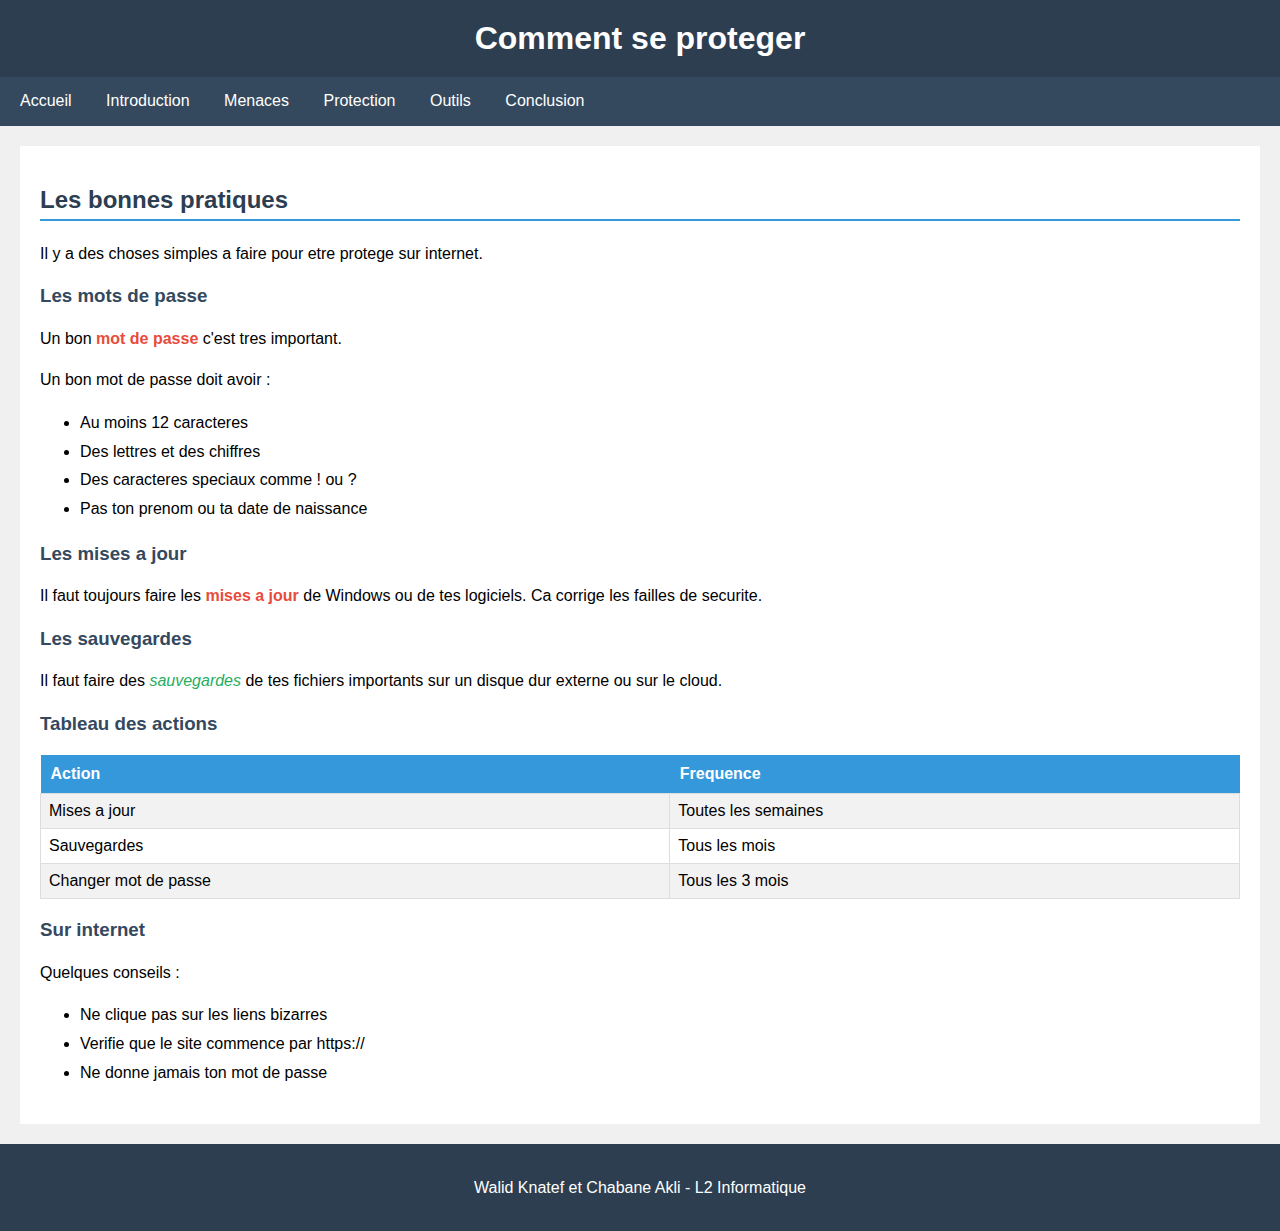
<file: protection.html>
<!DOCTYPE html>
<html>
<head>
    <meta charset="UTF-8">
    <title>Protection - Cybersecurite</title>
    <link rel="stylesheet" href="style.css">
</head>
<body>
    <header>
        <h1>Comment se proteger</h1>
    </header>

    <nav>
        <ul>
            <li><a href="index.html">Accueil</a></li>
            <li><a href="introduction.html">Introduction</a></li>
            <li><a href="menaces.html">Menaces</a></li>
            <li><a href="protection.html">Protection</a></li>
            <li><a href="outils.html">Outils</a></li>
            <li><a href="conclusion.html">Conclusion</a></li>
        </ul>
    </nav>

    <main>
        <h2>Les bonnes pratiques</h2>
        
        <p>Il y a des choses simples a faire pour etre protege sur internet.</p>

        <h3>Les mots de passe</h3>
        <p>Un bon <strong>mot de passe</strong> c'est tres important.</p>
        
        <p>Un bon mot de passe doit avoir :</p>
        <ul>
            <li>Au moins 12 caracteres</li>
            <li>Des lettres et des chiffres</li>
            <li>Des caracteres speciaux comme ! ou ?</li>
            <li>Pas ton prenom ou ta date de naissance</li>
        </ul>

        <h3>Les mises a jour</h3>
        <p>Il faut toujours faire les <strong>mises a jour</strong> de Windows ou de tes logiciels. Ca corrige les failles de securite.</p>

        <h3>Les sauvegardes</h3>
        <p>Il faut faire des <em>sauvegardes</em> de tes fichiers importants sur un disque dur externe ou sur le cloud.</p>

        <h3>Tableau des actions</h3>
        <table>
            <tr>
                <th>Action</th>
                <th>Frequence</th>
            </tr>
            <tr>
                <td>Mises a jour</td>
                <td>Toutes les semaines</td>
            </tr>
            <tr>
                <td>Sauvegardes</td>
                <td>Tous les mois</td>
            </tr>
            <tr>
                <td>Changer mot de passe</td>
                <td>Tous les 3 mois</td>
            </tr>
        </table>

        <h3>Sur internet</h3>
        <p>Quelques conseils :</p>
        <ul>
            <li>Ne clique pas sur les liens bizarres</li>
            <li>Verifie que le site commence par https://</li>
            <li>Ne donne jamais ton mot de passe</li>
        </ul>

    </main>

    <footer>
        <p>Walid Knatef et Chabane Akli - L2 Informatique</p>
    </footer>
</body>
</html>
</file>
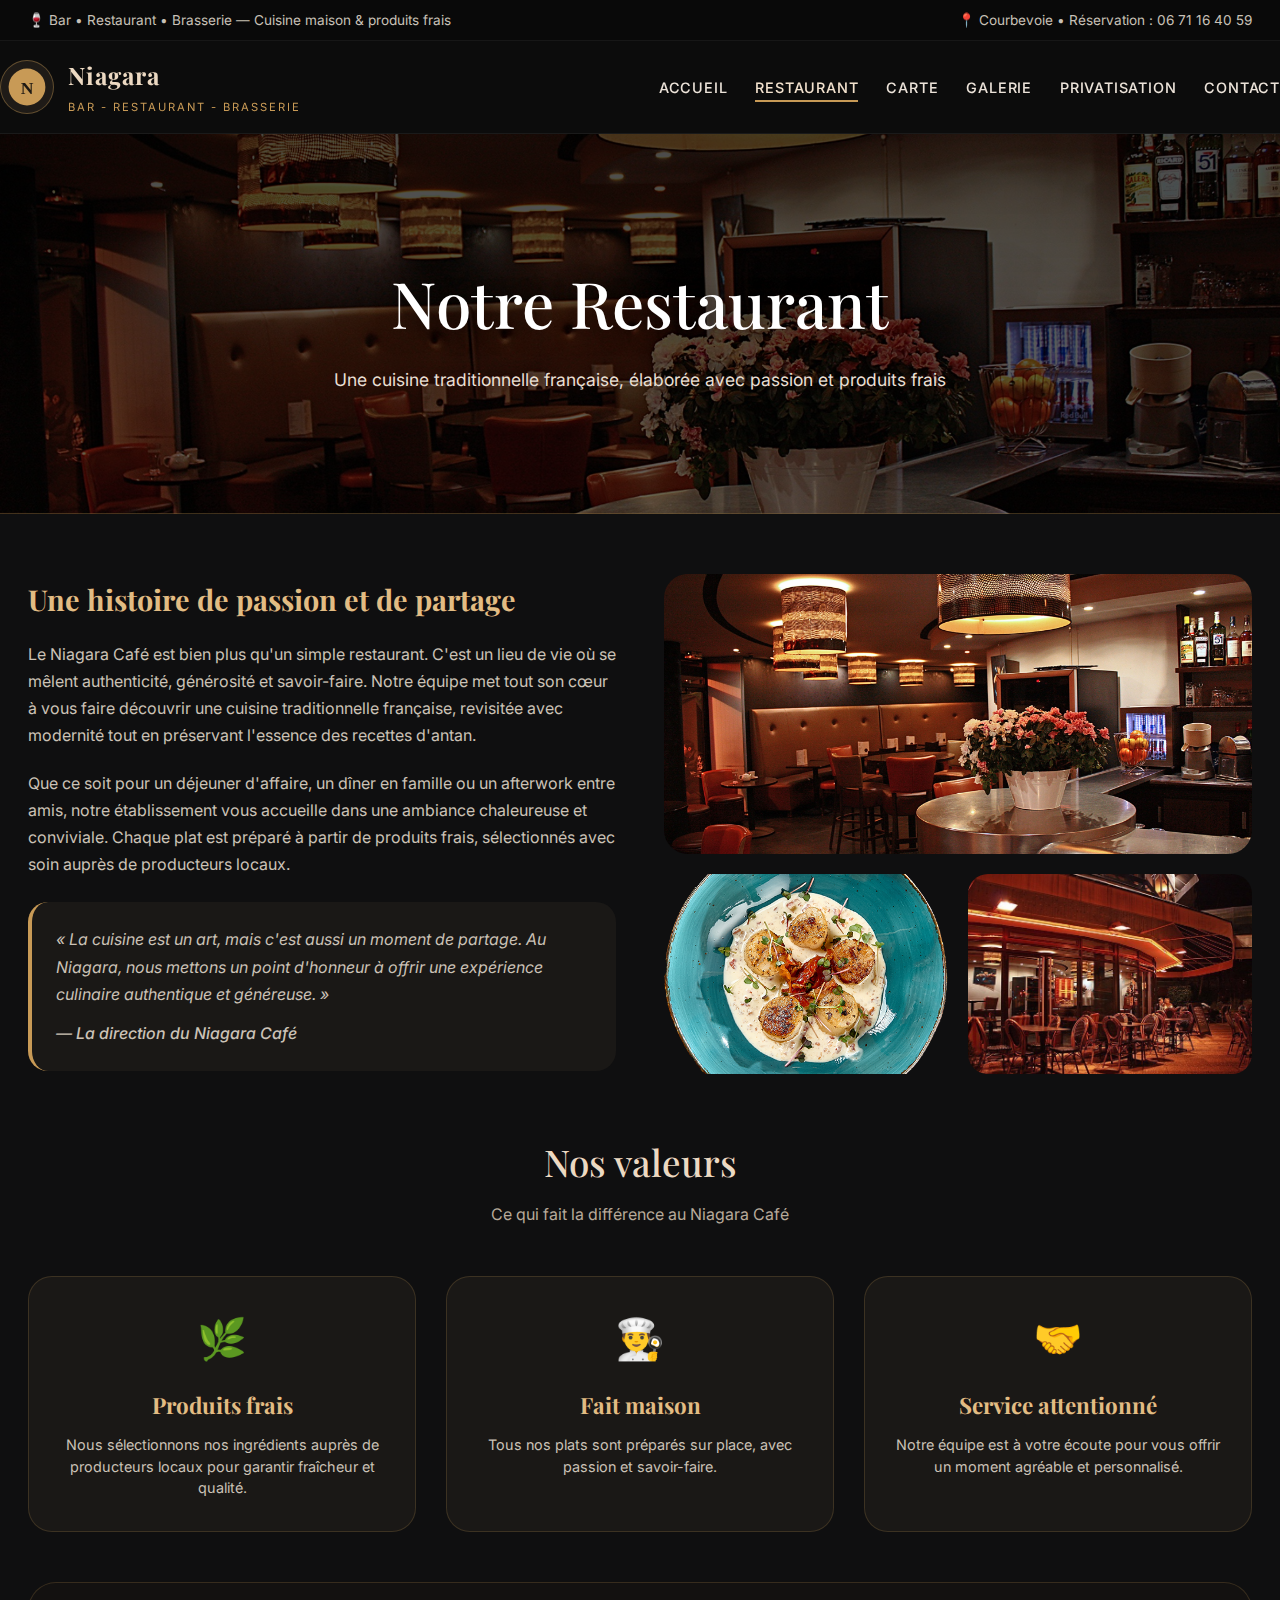
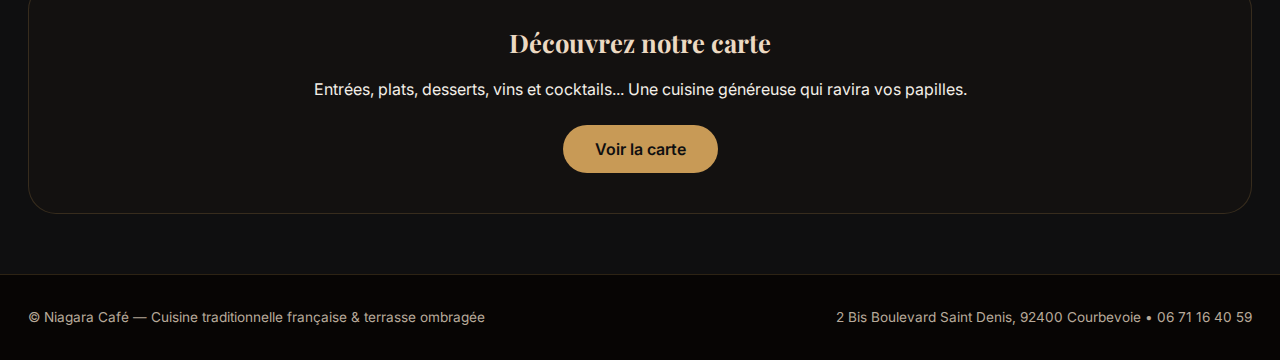
<file: restaurant.html>
<!DOCTYPE html>
<html lang="fr">
<head>
  <meta charset="UTF-8">
  <meta name="viewport" content="width=device-width, initial-scale=1.0, viewport-fit=cover">
  <title>Notre Restaurant | Niagara Café - Cuisine traditionnelle à Courbevoie</title>
  <meta name="description" content="Le Niagara Café à Courbevoie vous accueille dans un cadre chaleureux pour découvrir notre cuisine traditionnelle française, élaborée avec des produits frais et de saison.">
  <link rel="preconnect" href="https://fonts.googleapis.com">
  <link rel="preconnect" href="https://fonts.gstatic.com" crossorigin>
  <link href="https://fonts.googleapis.com/css2?family=Inter:opsz,wght@14..32,300;14..32,400;14..32,500;14..32,600;14..32,700&family=Playfair+Display:ital,wght@0,400;0,500;0,600;1,400&display=swap" rel="stylesheet">
  <style>
    * {
      margin: 0;
      padding: 0;
      box-sizing: border-box;
    }

    body {
      background-color: #0f0f10;
      font-family: 'Inter', sans-serif;
      color: #f3efe8;
      line-height: 1.5;
    }

    /* ===== TOPBAR ===== */
    .topbar {
      background: #090909;
      color: #c8c1b7;
      border-bottom: 1px solid rgba(255,255,255,.06);
      font-size: 0.85rem;
      padding: 10px 0;
    }

    .container {
      max-width: 1280px;
      margin: 0 auto;
      padding: 0 28px;
    }

    .topbar .container {
      display: flex;
      justify-content: space-between;
      flex-wrap: wrap;
      gap: 12px;
    }

    /* ===== HEADER ===== */
    header {
      position: sticky;
      top: 0;
      z-index: 100;
      background: rgba(12,12,12,0.92);
      backdrop-filter: blur(10px);
      border-bottom: 1px solid rgba(255,255,255,.06);
    }

    .nav {
      display: flex;
      justify-content: space-between;
      align-items: center;
      flex-wrap: wrap;
      padding: 16px 0;
      gap: 20px;
    }

    .brand {
      display: flex;
      align-items: center;
      gap: 14px;
      text-decoration: none;
    }

    .brand img {
      width: 54px;
      height: 54px;
      object-fit: contain;
      background: #1f1b17;
      border-radius: 50%;
      padding: 6px;
      border: 1px solid rgba(200, 154, 86, 0.4);
    }

    .brand-text strong {
      display: block;
      font-family: 'Playfair Display', serif;
      font-size: 1.5rem;
      letter-spacing: 1px;
      color: #ecd9c2;
    }

    .brand-text span {
      font-size: 0.7rem;
      text-transform: uppercase;
      letter-spacing: 2px;
      color: #c89a56;
    }

    nav ul {
      display: flex;
      gap: 28px;
      list-style: none;
      flex-wrap: wrap;
    }

    nav a {
      text-decoration: none;
      font-weight: 500;
      font-size: 0.9rem;
      text-transform: uppercase;
      letter-spacing: 0.8px;
      color: #ece3d9;
      padding-bottom: 4px;
      border-bottom: 2px solid transparent;
      transition: 0.2s;
    }

    nav a:hover,
    nav a.active {
      border-bottom-color: #c89a56;
      color: #f3e2ce;
    }

    /* ===== PAGE HEADER ===== */
    .page-header {
      background: linear-gradient(rgba(0,0,0,0.7), rgba(0,0,0,0.6)), url('images/restaurant.jpg') center/cover;
      min-height: 380px;
      display: flex;
      align-items: center;
      justify-content: center;
      text-align: center;
      border-bottom: 1px solid rgba(200,154,86,0.3);
    }

    .page-header h1 {
      font-family: 'Playfair Display', serif;
      font-size: clamp(2.5rem, 6vw, 4rem);
      font-weight: 500;
      color: white;
      text-shadow: 0 4px 20px rgba(0,0,0,0.5);
      margin-bottom: 16px;
    }

    .page-header p {
      color: #e9dfd3;
      font-size: 1.1rem;
      max-width: 700px;
      margin: 0 auto;
    }

    /* ===== MAIN CONTENT ===== */
    main {
      padding: 60px 0;
    }

    .section-title {
      text-align: center;
      margin-bottom: 50px;
    }

    .section-title h2 {
      font-family: 'Playfair Display', serif;
      font-size: 2.3rem;
      font-weight: 500;
      color: #ecd9c2;
      margin-bottom: 12px;
    }

    .section-title p {
      color: #b7aa9a;
      max-width: 700px;
      margin: 0 auto;
    }

    /* About Grid */
    .about-grid {
      display: grid;
      grid-template-columns: 1fr 1fr;
      gap: 48px;
      align-items: center;
      margin-bottom: 60px;
    }

    .about-text h3 {
      font-family: 'Playfair Display', serif;
      font-size: 1.8rem;
      color: #e2bc83;
      margin-bottom: 20px;
    }

    .about-text p {
      color: #cbc2b6;
      margin-bottom: 20px;
      line-height: 1.7;
    }

    .signature {
      background: #1a1816;
      border-left: 4px solid #c89a56;
      padding: 24px;
      border-radius: 20px;
      margin-top: 24px;
    }

    .signature p {
      margin-bottom: 0;
      font-style: italic;
    }

    .about-visual {
      display: grid;
      grid-template-columns: 1fr 1fr;
      gap: 20px;
    }

    .about-visual .big {
      grid-column: span 2;
      border-radius: 24px;
      overflow: hidden;
      height: 280px;
    }

    .about-visual .small {
      border-radius: 20px;
      overflow: hidden;
      height: 200px;
    }

    .about-visual img {
      width: 100%;
      height: 100%;
      object-fit: cover;
      transition: transform 0.4s;
    }

    .about-visual img:hover {
      transform: scale(1.03);
    }

    /* Valeurs */
    .values-grid {
      display: grid;
      grid-template-columns: repeat(3, 1fr);
      gap: 30px;
      margin: 50px 0;
    }

    .value-card {
      background: #1a1816;
      border-radius: 24px;
      padding: 32px 24px;
      text-align: center;
      border: 1px solid rgba(200,154,86,0.2);
      transition: 0.3s;
    }

    .value-card:hover {
      border-color: rgba(200,154,86,0.5);
      transform: translateY(-5px);
    }

    .value-icon {
      font-size: 2.5rem;
      margin-bottom: 20px;
    }

    .value-card h3 {
      font-family: 'Playfair Display', serif;
      font-size: 1.4rem;
      color: #e2bc83;
      margin-bottom: 12px;
    }

    .value-card p {
      color: #cbc2b6;
      font-size: 0.9rem;
    }

    /* Infos pratiques */
    .info-highlight {
      background: #131110;
      border-radius: 28px;
      padding: 40px;
      text-align: center;
      margin-top: 40px;
      border: 1px solid rgba(200,154,86,0.2);
    }

    .info-highlight h3 {
      font-family: 'Playfair Display', serif;
      font-size: 1.6rem;
      color: #ecd9c2;
      margin-bottom: 16px;
    }

    .info-highlight .btn {
      display: inline-block;
      margin-top: 24px;
      background: #c89a56;
      color: #0f0f10;
      padding: 12px 32px;
      border-radius: 40px;
      text-decoration: none;
      font-weight: 600;
      transition: 0.2s;
    }

    .info-highlight .btn:hover {
      background: #e2bc83;
      transform: translateY(-2px);
    }

    footer {
      background: #070504;
      border-top: 1px solid rgba(200,154,86,0.2);
      padding: 32px 0;
      color: #b8aa9a;
      font-size: 0.85rem;
    }

    .footer-inner {
      display: flex;
      justify-content: space-between;
      flex-wrap: wrap;
      gap: 16px;
    }

    @media (max-width: 880px) {
      .about-grid, .values-grid {
        grid-template-columns: 1fr;
      }
      .about-visual {
        order: -1;
      }
    }
  </style>
</head>
<body>

<div class="topbar">
  <div class="container">
    <div>🍷 Bar • Restaurant • Brasserie — Cuisine maison & produits frais</div>
    <div>📍 Courbevoie • Réservation : 06 71 16 40 59</div>
  </div>
</div>

<header>
  <div class="container nav">
    <a href="index.html" class="brand">
      <img src="data:image/svg+xml,%3Csvg xmlns='http://www.w3.org/2000/svg' viewBox='0 0 100 100'%3E%3Ccircle cx='50' cy='50' r='46' fill='%23c89a56'/%3E%3Ctext x='50' y='68' font-size='44' text-anchor='middle' fill='%231e1913' font-weight='bold'%3EN%3C/text%3E%3C/svg%3E" alt="Niagara">
      <div class="brand-text">
        <strong>Niagara</strong>
        <span>Bar - Restaurant - Brasserie</span>
      </div>
    </a>
    <nav>
      <ul>
        <li><a href="index.html">Accueil</a></li>
        <li><a href="restaurant.html" class="active">Restaurant</a></li>
        <li><a href="carte.html">Carte</a></li>
        <li><a href="galerie.html">Galerie</a></li>
        <li><a href="privatisation.html">Privatisation</a></li>
        <li><a href="contact.html">Contact</a></li>
      </ul>
    </nav>
  </div>
</header>

<section class="page-header">
  <div>
    <h1>Notre Restaurant</h1>
    <p>Une cuisine traditionnelle française, élaborée avec passion et produits frais</p>
  </div>
</section>

<main>
  <div class="container">
    <div class="about-grid">
      <div class="about-text">
        <h3>Une histoire de passion et de partage</h3>
        <p>Le Niagara Café est bien plus qu'un simple restaurant. C'est un lieu de vie où se mêlent authenticité, générosité et savoir-faire. Notre équipe met tout son cœur à vous faire découvrir une cuisine traditionnelle française, revisitée avec modernité tout en préservant l'essence des recettes d'antan.</p>
        <p>Que ce soit pour un déjeuner d'affaire, un dîner en famille ou un afterwork entre amis, notre établissement vous accueille dans une ambiance chaleureuse et conviviale. Chaque plat est préparé à partir de produits frais, sélectionnés avec soin auprès de producteurs locaux.</p>
        <div class="signature">
          <p>« La cuisine est un art, mais c'est aussi un moment de partage. Au Niagara, nous mettons un point d'honneur à offrir une expérience culinaire authentique et généreuse. »</p>
          <p style="margin-top: 12px; font-weight: 500;">— La direction du Niagara Café</p>
        </div>
      </div>
      <div class="about-visual">
        <div class="big">
          <img src="images/restaurant.jpg" alt="Salle du restaurant Niagara" onerror="this.src='https://images.unsplash.com/photo-1517248135467-4c7edcad34c4?q=80&w=2070&auto=format'">
        </div>
        <div class="small">
          <img src="images/assiette.png" alt="Plat signature" onerror="this.src='https://images.unsplash.com/photo-1546069901-ba9599a7e63c?q=80&w=2080&auto=format'">
        </div>
        <div class="small">
          <img src="images/cafe.jpg" alt="Ambiance café" onerror="this.src='https://images.unsplash.com/photo-1470337458703-46ad1756a187?q=80&w=2069&auto=format'">
        </div>
      </div>
    </div>

    <div class="section-title">
      <h2>Nos valeurs</h2>
      <p>Ce qui fait la différence au Niagara Café</p>
    </div>

    <div class="values-grid">
      <div class="value-card">
        <div class="value-icon">🌿</div>
        <h3>Produits frais</h3>
        <p>Nous sélectionnons nos ingrédients auprès de producteurs locaux pour garantir fraîcheur et qualité.</p>
      </div>
      <div class="value-card">
        <div class="value-icon">👨‍🍳</div>
        <h3>Fait maison</h3>
        <p>Tous nos plats sont préparés sur place, avec passion et savoir-faire.</p>
      </div>
      <div class="value-card">
        <div class="value-icon">🤝</div>
        <h3>Service attentionné</h3>
        <p>Notre équipe est à votre écoute pour vous offrir un moment agréable et personnalisé.</p>
      </div>
    </div>

    <div class="info-highlight">
      <h3>Découvrez notre carte</h3>
      <p>Entrées, plats, desserts, vins et cocktails... Une cuisine généreuse qui ravira vos papilles.</p>
      <a href="carte.html" class="btn">Voir la carte</a>
    </div>
  </div>
</main>

<footer>
  <div class="container footer-inner">
    <div>© Niagara Café — Cuisine traditionnelle française & terrasse ombragée</div>
    <div>2 Bis Boulevard Saint Denis, 92400 Courbevoie • 06 71 16 40 59</div>
  </div>
</footer>

</body>
</html>
</file>
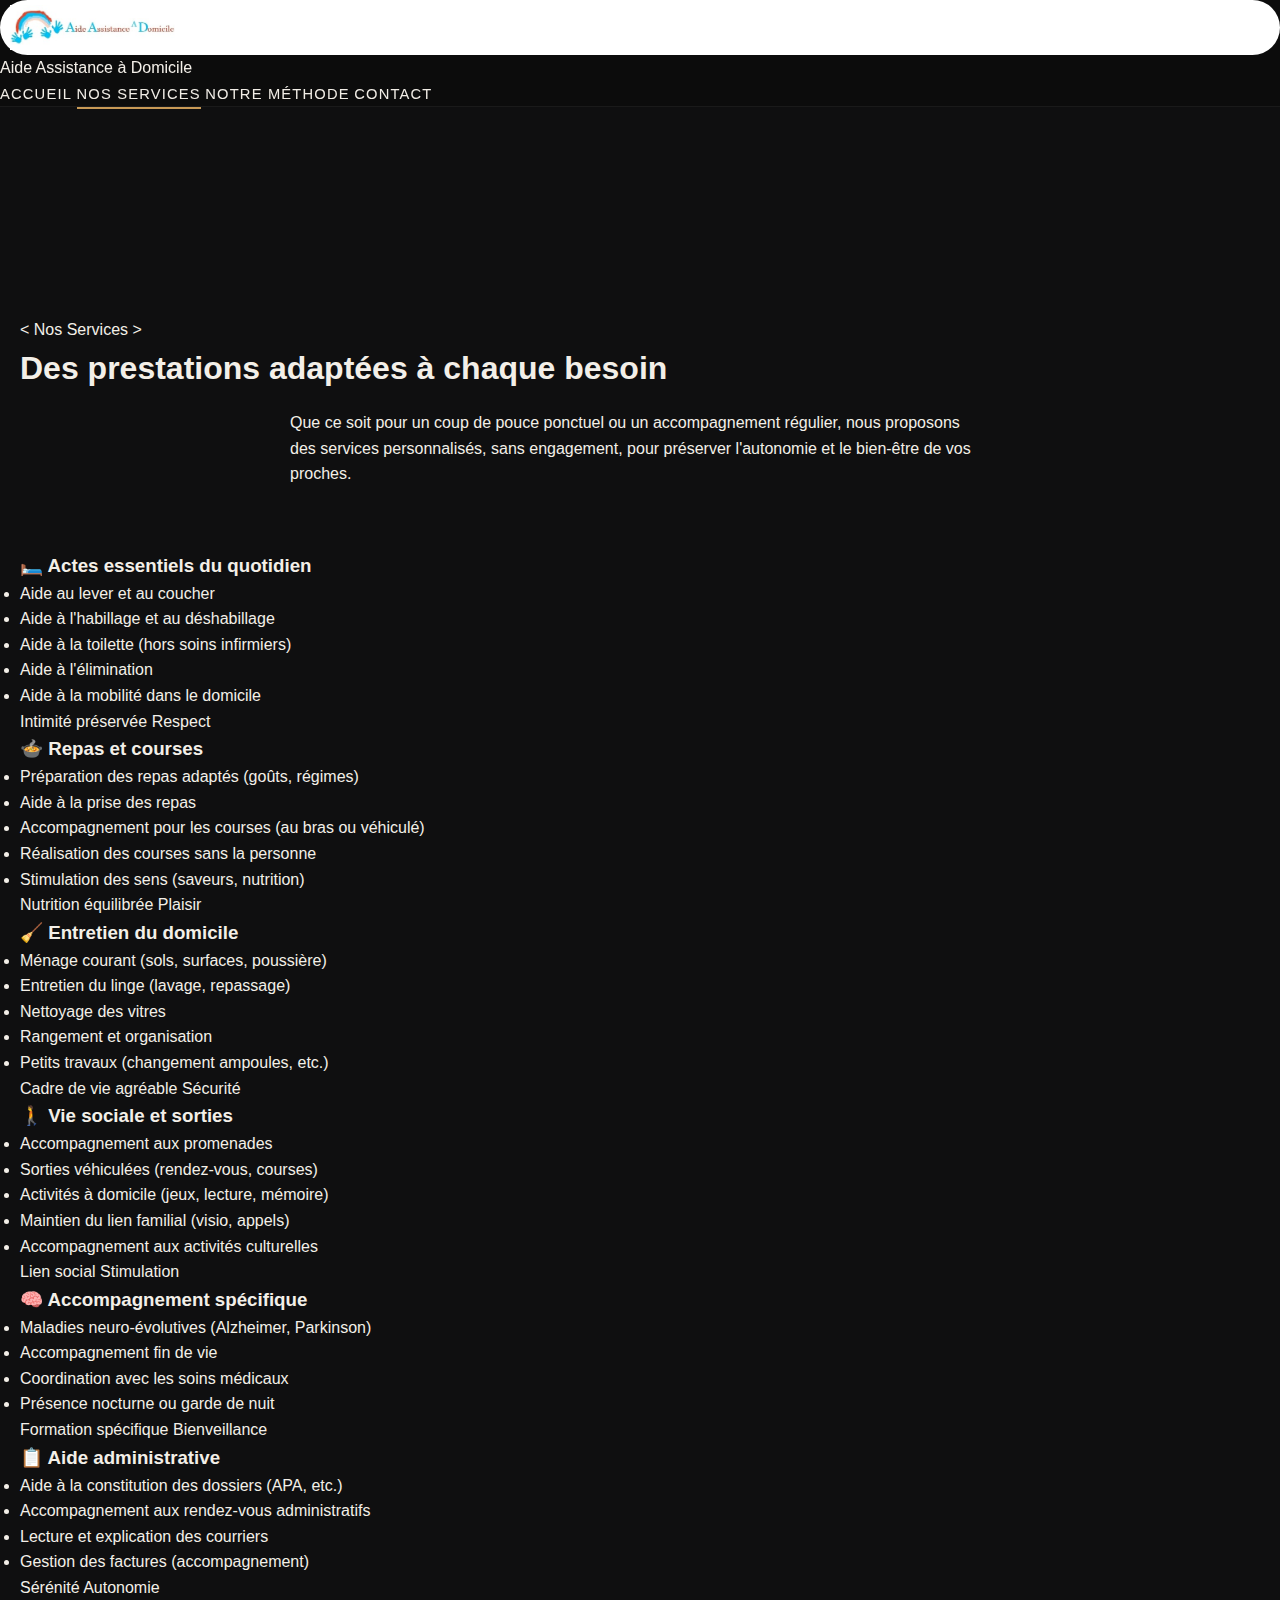
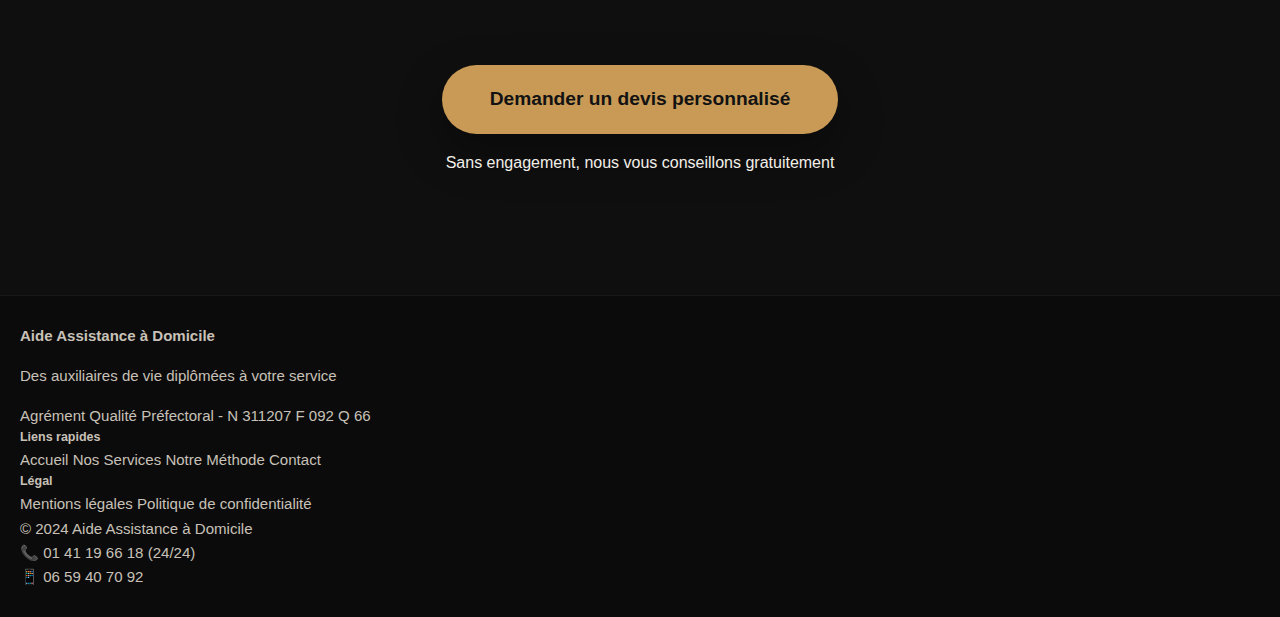
<file: services.html>
<!DOCTYPE html>
<html lang="fr">
<head>
    <meta charset="UTF-8">
    <meta name="viewport" content="width=device-width, initial-scale=1.0">
    <title>Nos Services - Aide Assistance à Domicile</title>
    
    <!-- Favicon -->
    <link rel="icon" type="image/jpeg" href="images/logomini.JPG">
    <link rel="shortcut icon" href="images/logomini.JPG">
    <link rel="apple-touch-icon" href="images/logomini.JPG">
    
    <link rel="stylesheet" href="css/style.css">
</head>
<body>
    <div class="cursor"></div>
    <div class="blob blob-1"></div>
    <div class="blob blob-2"></div>

    <header id="header">
        <nav>
            <div class="logo">
                <div class="logo-wrapper" style="background: white; padding: 5px 10px; border-radius: 50px;">
                    <img src="images/logo.jpg" alt="Aide Assistance à Domicile" style="height: 45px; width: auto; display: block;">
                </div>
                <span>Aide Assistance à Domicile</span>
            </div>
            <div class="menu-toggle" id="menuToggle">
                <span></span>
                <span></span>
                <span></span>
            </div>
            <div class="nav-links" id="navLinks">
                <a href="index.html">Accueil</a>
                <a href="services.html" class="active">Nos Services</a>
                <a href="methode.html">Notre Méthode</a>
                <a href="contact.html">Contact</a>
            </div>
        </nav>
    </header>

    <main>
        <section style="padding-top: 150px;">
            <div class="container">
                <div class="reveal text-center">
                    <span class="section-tag">< Nos Services ></span>
                    <h1>Des prestations adaptées à chaque besoin</h1>
                    <p style="max-width: 700px; margin: 1rem auto; color: var(--gray-600);">Que ce soit pour un coup de pouce ponctuel ou un accompagnement régulier, nous proposons des services personnalisés, sans engagement, pour préserver l'autonomie et le bien-être de vos proches.</p>
                </div>

                <!-- Grille détaillée des services -->
                <div style="margin-top: 4rem;">
                    <div class="services-detail-grid">
                        <!-- Actes essentiels -->
                        <div class="service-detail-card reveal">
                            <h3>🛏️ Actes essentiels du quotidien</h3>
                            <ul class="service-list">
                                <li>Aide au lever et au coucher</li>
                                <li>Aide à l'habillage et au déshabillage</li>
                                <li>Aide à la toilette (hors soins infirmiers)</li>
                                <li>Aide à l'élimination</li>
                                <li>Aide à la mobilité dans le domicile</li>
                            </ul>
                            <div class="service-tags">
                                <span class="service-tag">Intimité préservée</span>
                                <span class="service-tag">Respect</span>
                            </div>
                        </div>

                        <!-- Repas et courses -->
                        <div class="service-detail-card reveal">
                            <h3>🍲 Repas et courses</h3>
                            <ul class="service-list">
                                <li>Préparation des repas adaptés (goûts, régimes)</li>
                                <li>Aide à la prise des repas</li>
                                <li>Accompagnement pour les courses (au bras ou véhiculé)</li>
                                <li>Réalisation des courses sans la personne</li>
                                <li>Stimulation des sens (saveurs, nutrition)</li>
                            </ul>
                            <div class="service-tags">
                                <span class="service-tag">Nutrition équilibrée</span>
                                <span class="service-tag">Plaisir</span>
                            </div>
                        </div>

                        <!-- Entretien du domicile -->
                        <div class="service-detail-card reveal">
                            <h3>🧹 Entretien du domicile</h3>
                            <ul class="service-list">
                                <li>Ménage courant (sols, surfaces, poussière)</li>
                                <li>Entretien du linge (lavage, repassage)</li>
                                <li>Nettoyage des vitres</li>
                                <li>Rangement et organisation</li>
                                <li>Petits travaux (changement ampoules, etc.)</li>
                            </ul>
                            <div class="service-tags">
                                <span class="service-tag">Cadre de vie agréable</span>
                                <span class="service-tag">Sécurité</span>
                            </div>
                        </div>

                        <!-- Vie sociale -->
                        <div class="service-detail-card reveal">
                            <h3>🚶 Vie sociale et sorties</h3>
                            <ul class="service-list">
                                <li>Accompagnement aux promenades</li>
                                <li>Sorties véhiculées (rendez-vous, courses)</li>
                                <li>Activités à domicile (jeux, lecture, mémoire)</li>
                                <li>Maintien du lien familial (visio, appels)</li>
                                <li>Accompagnement aux activités culturelles</li>
                            </ul>
                            <div class="service-tags">
                                <span class="service-tag">Lien social</span>
                                <span class="service-tag">Stimulation</span>
                            </div>
                        </div>

                        <!-- Accompagnement spécifique -->
                        <div class="service-detail-card reveal">
                            <h3>🧠 Accompagnement spécifique</h3>
                            <ul class="service-list">
                                <li>Maladies neuro-évolutives (Alzheimer, Parkinson)</li>
                                <li>Accompagnement fin de vie</li>
                                <li>Coordination avec les soins médicaux</li>
                                <li>Présence nocturne ou garde de nuit</li>
                            </ul>
                            <div class="service-tags">
                                <span class="service-tag">Formation spécifique</span>
                                <span class="service-tag">Bienveillance</span>
                            </div>
                        </div>

                        <!-- Aide administrative -->
                        <div class="service-detail-card reveal">
                            <h3>📋 Aide administrative</h3>
                            <ul class="service-list">
                                <li>Aide à la constitution des dossiers (APA, etc.)</li>
                                <li>Accompagnement aux rendez-vous administratifs</li>
                                <li>Lecture et explication des courriers</li>
                                <li>Gestion des factures (accompagnement)</li>
                            </ul>
                            <div class="service-tags">
                                <span class="service-tag">Sérénité</span>
                                <span class="service-tag">Autonomie</span>
                            </div>
                        </div>
                    </div>
                </div>

                <!-- CTA -->
                <div style="text-align: center; margin-top: 4rem;">
                    <a href="contact.html" class="btn btn-primary" style="font-size: 1.2rem; padding: 1.2rem 3rem;">Demander un devis personnalisé</a>
                    <p style="margin-top: 1rem; color: var(--gray-600);">Sans engagement, nous vous conseillons gratuitement</p>
                </div>
            </div>
        </section>
    </main>

    <footer>
        <div class="container footer-grid">
            <div>
                <h4 style="margin-bottom: 1rem;">Aide Assistance à Domicile</h4>
                <p style="color: var(--gray-300);">Des auxiliaires de vie diplômées à votre service</p>
                <p style="color: var(--gray-300); margin-top: 1rem;">Agrément Qualité Préfectoral - N 311207 F 092 Q 66</p>
            </div>
            <div class="footer-links">
                <h5>Liens rapides</h5>
                <a href="index.html">Accueil</a>
                <a href="services.html">Nos Services</a>
                <a href="methode.html">Notre Méthode</a>
                <a href="contact.html">Contact</a>
            </div>
            <div class="footer-links">
                <h5>Légal</h5>
                <a href="#">Mentions légales</a>
                <a href="#">Politique de confidentialité</a>
            </div>
            <div>
                <p>© 2024 Aide Assistance à Domicile</p>
                <p style="color: var(--gray-300);">📞 01 41 19 66 18 (24/24)</p>
                <p style="color: var(--gray-300);">📱 06 59 40 70 92</p>
            </div>
        </div>
    </footer>

    <script src="js/main.js"></script>
</body>
</html>
</file>
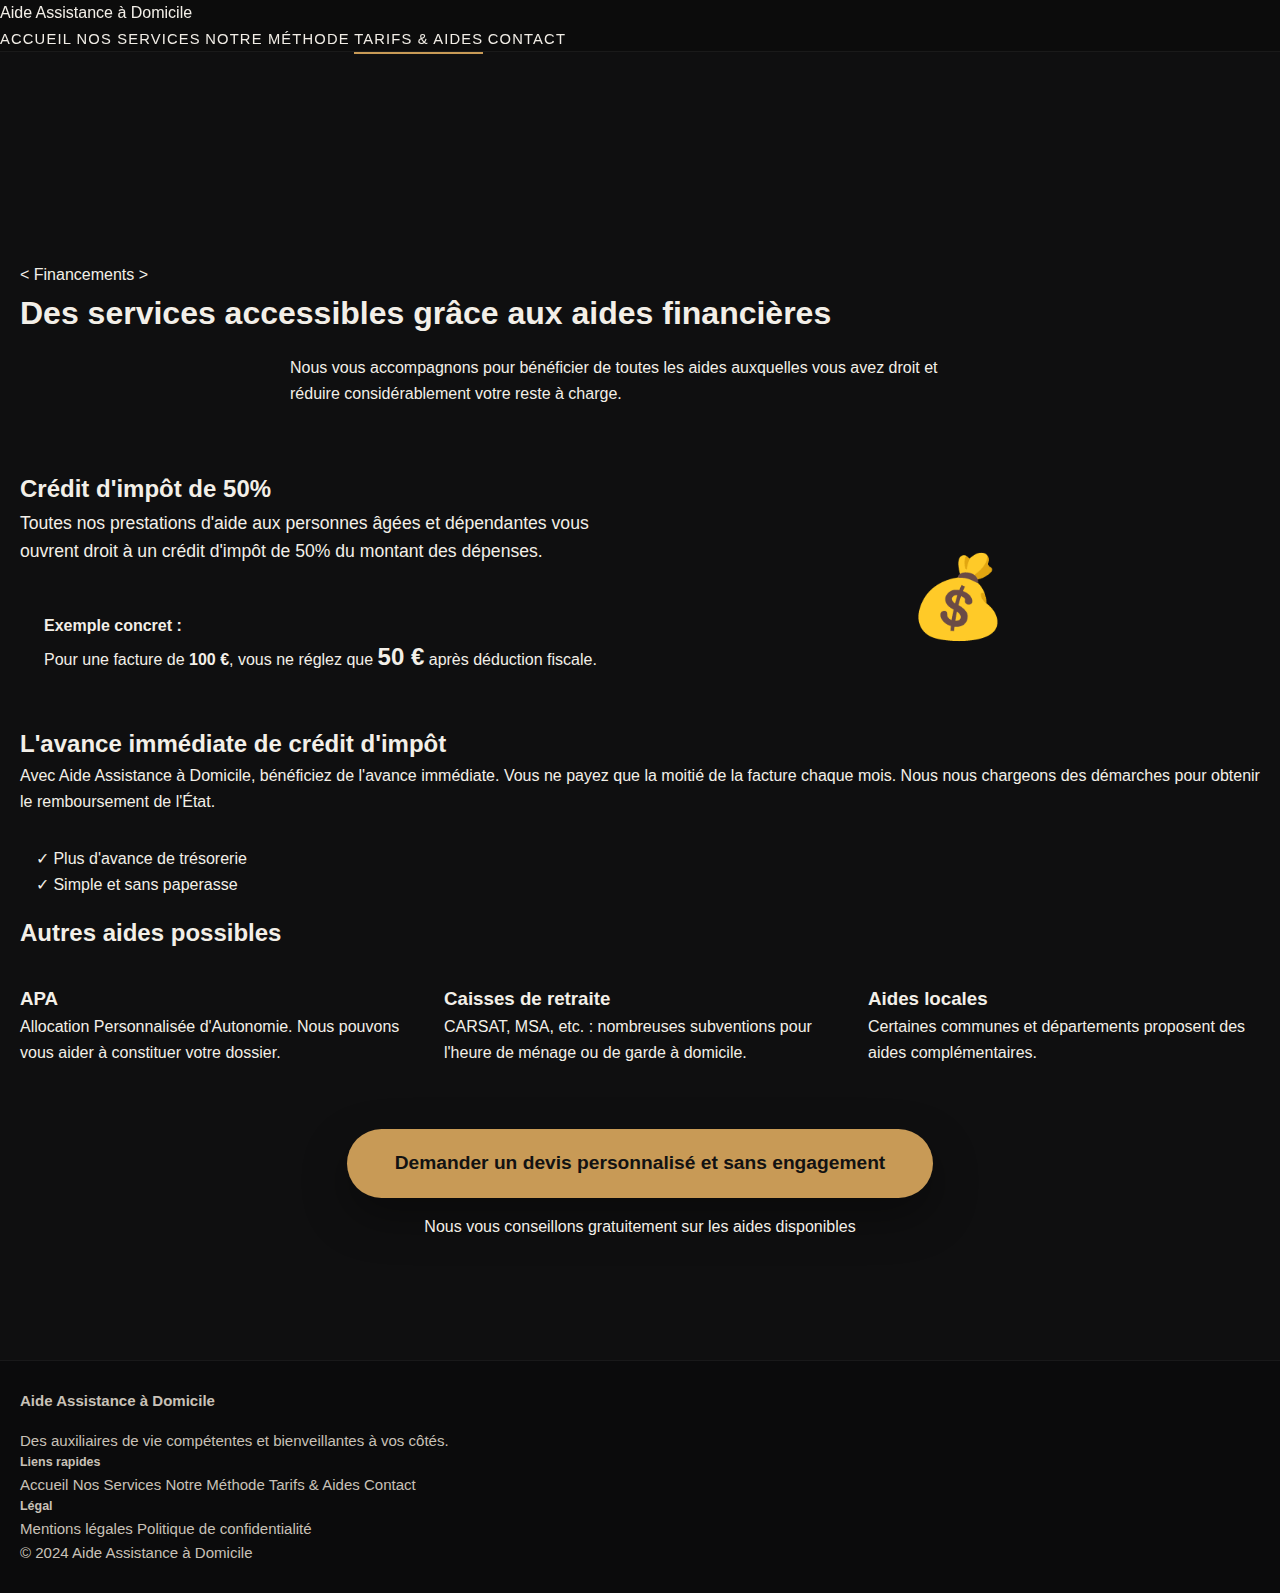
<file: tarifs.html>
<!DOCTYPE html>
<html lang="fr">
<head>
    <meta charset="UTF-8">
    <meta name="viewport" content="width=device-width, initial-scale=1.0">
    <title>Tarifs & Aides - Aide Assistance à Domicile</title>
    <link rel="stylesheet" href="css/style.css">
</head>
<body>
    <div class="cursor"></div>
    <div class="blob blob-1"></div>
    <div class="blob blob-2"></div>

    <header id="header">
        <nav>
            <div class="logo">
                <div class="logo-icon"></div>
                <span>Aide Assistance à Domicile</span>
            </div>
            <div class="menu-toggle" id="menuToggle">
                <span></span>
                <span></span>
                <span></span>
            </div>
            <div class="nav-links" id="navLinks">
                <a href="index.html">Accueil</a>
                <a href="services.html">Nos Services</a>
                <a href="methode.html">Notre Méthode</a>
                <a href="tarifs.html" class="active">Tarifs & Aides</a>
                <a href="contact.html">Contact</a>
            </div>
        </nav>
    </header>

    <main>
        <section style="padding-top: 150px;">
            <div class="container">
                <div class="reveal text-center">
                    <span class="section-tag">< Financements ></span>
                    <h1>Des services accessibles grâce aux aides financières</h1>
                    <p style="max-width: 700px; margin: 1rem auto; color: var(--gray-600);">Nous vous accompagnons pour bénéficier de toutes les aides auxquelles vous avez droit et réduire considérablement votre reste à charge.</p>
                </div>

                <!-- Crédit d'impôt -->
                <div class="aid-card reveal" style="margin-top: 4rem;">
                    <div style="display: flex; align-items: center; gap: 2rem; flex-wrap: wrap;">
                        <div style="flex: 1;">
                            <h2>Crédit d'impôt de 50%</h2>
                            <p style="font-size: 1.1rem;">Toutes nos prestations d'aide aux personnes âgées et dépendantes vous ouvrent droit à un crédit d'impôt de 50% du montant des dépenses.</p>
                            <div style="background: var(--gray-100); padding: 1.5rem; border-radius: var(--border-radius-sm); margin: 1.5rem 0;">
                                <p style="font-weight: 600;">Exemple concret :</p>
                                <p>Pour une facture de <strong>100 €</strong>, vous ne réglez que <strong style="color: var(--primary); font-size: 1.5rem;">50 €</strong> après déduction fiscale.</p>
                            </div>
                        </div>
                        <div style="flex: 1; text-align: center;">
                            <div style="font-size: 5rem;">💰</div>
                        </div>
                    </div>
                </div>

                <!-- Avance immédiate -->
                <div class="aid-card reveal">
                    <h2>L'avance immédiate de crédit d'impôt</h2>
                    <p>Avec Aide Assistance à Domicile, bénéficiez de l'avance immédiate. Vous ne payez que la moitié de la facture chaque mois. Nous nous chargeons des démarches pour obtenir le remboursement de l'État.</p>
                    <div style="background: var(--primary-light); padding: 1rem; border-radius: var(--border-radius-sm); margin-top: 1rem;">
                        <p>✓ Plus d'avance de trésorerie<br>✓ Simple et sans paperasse</p>
                    </div>
                </div>

                <!-- Autres aides -->
                <div class="aid-card reveal">
                    <h2>Autres aides possibles</h2>
                    <div style="display: grid; grid-template-columns: repeat(auto-fit, minmax(250px, 1fr)); gap: 2rem; margin-top: 2rem;">
                        <div>
                            <h3>APA</h3>
                            <p>Allocation Personnalisée d'Autonomie. Nous pouvons vous aider à constituer votre dossier.</p>
                        </div>
                        <div>
                            <h3>Caisses de retraite</h3>
                            <p>CARSAT, MSA, etc. : nombreuses subventions pour l'heure de ménage ou de garde à domicile.</p>
                        </div>
                        <div>
                            <h3>Aides locales</h3>
                            <p>Certaines communes et départements proposent des aides complémentaires.</p>
                        </div>
                    </div>
                </div>

                <!-- Devis -->
                <div style="text-align: center; margin-top: 4rem;">
                    <a href="contact.html" class="btn btn-primary" style="font-size: 1.2rem; padding: 1.2rem 3rem;">Demander un devis personnalisé et sans engagement</a>
                    <p style="margin-top: 1rem;">Nous vous conseillons gratuitement sur les aides disponibles</p>
                </div>
            </div>
        </section>
    </main>

    <footer>
        <div class="container footer-grid">
            <div>
                <h4 style="margin-bottom: 1rem;">Aide Assistance à Domicile</h4>
                <p style="color: var(--gray-300);">Des auxiliaires de vie compétentes et bienveillantes à vos côtés.</p>
            </div>
            <div class="footer-links">
                <h5>Liens rapides</h5>
                <a href="index.html">Accueil</a>
                <a href="services.html">Nos Services</a>
                <a href="methode.html">Notre Méthode</a>
                <a href="tarifs.html">Tarifs & Aides</a>
                <a href="contact.html">Contact</a>
            </div>
            <div class="footer-links">
                <h5>Légal</h5>
                <a href="#">Mentions légales</a>
                <a href="#">Politique de confidentialité</a>
            </div>
            <div>
                <p>© 2024 Aide Assistance à Domicile</p>
            </div>
        </div>
    </footer>

    <script src="js/main.js"></script>
</body>
</html>
</file>
<file: style.css>
/* CSS pour le site de cybersecurite */

body {
    font-family: Arial;
    background-color: #f0f0f0;
    margin: 0;
    padding: 0;
}

header {
    background-color: #2c3e50;
    color: white;
    padding: 20px;
    text-align: center;
}

h1 {
    margin: 0;
}

nav {
    background-color: #34495e;
    padding: 10px;
}

nav ul {
    list-style: none;
    margin: 0;
    padding: 0;
}

nav ul li {
    display: inline-block;
    margin-right: 10px;
}

nav ul li a {
    color: white;
    text-decoration: none;
    padding: 5px 10px;
}

nav ul li a:hover {
    background-color: #4a6278;
}

main {
    background-color: white;
    margin: 20px;
    padding: 20px;
}

h2 {
    color: #2c3e50;
    border-bottom: 2px solid #3498db;
    padding-bottom: 5px;
}

h3 {
    color: #34495e;
}

p {
    line-height: 1.6;
}

ul {
    line-height: 1.8;
}

table {
    width: 100%;
    border-collapse: collapse;
    margin: 20px 0;
}

table th {
    background-color: #3498db;
    color: white;
    padding: 10px;
    text-align: left;
}

table td {
    border: 1px solid #ddd;
    padding: 8px;
}

table tr:nth-child(even) {
    background-color: #f2f2f2;
}

strong {
    color: #e74c3c;
}

em {
    color: #27ae60;
}

footer {
    background-color: #2c3e50;
    color: white;
    text-align: center;
    padding: 15px;
    margin-top: 20px;
}
img {
    max-width: 100%;
    height: auto;
    display: block;
    margin: 20px auto;
    border-radius: 5px;
    box-shadow: 0 4px 8px rgba(0,0,0,0.1);
}
</file>
<file: css/style.css>
:root {
  --bg: #0f0f10;
  --bg-2: #171718;
  --panel: #1d1d1f;
  --panel-2: #232326;
  --text: #f3efe8;
  --muted: #c8c1b7;
  --gold: #c89a56;
  --gold-soft: #e2c08d;
  --line: rgba(255,255,255,.09);
  --shadow: 0 18px 45px rgba(0,0,0,.35);
  --radius: 22px;
  --max: 1240px;
}


* {
  margin: 0;
  padding: 0;
  box-sizing: border-box;
}

html {
  scroll-behavior: smooth;
}

body {
  font-family: Arial, Helvetica, sans-serif;
  background: var(--bg);
  color: var(--text);
  line-height: 1.6;
}

a {
  text-decoration: none;
  color: inherit;
}

img {
  display: block;
  max-width: 100%;
}

.container {
  width: min(calc(100% - 40px), var(--max));
  margin: auto;
}

/* Topbar */
.topbar {
  background: #090909;
  color: var(--muted);
  border-bottom: 1px solid rgba(255,255,255,.06);
  font-size: .94rem;
}

.topbar .container {
  display: flex;
  justify-content: space-between;
  align-items: center;
  gap: 16px;
  padding: 12px 0;
  flex-wrap: wrap;
}

/* Header */
header {
  position: sticky;
  top: 0;
  z-index: 50;
  background: rgba(12,12,12,.84);
  backdrop-filter: blur(10px);
  border-bottom: 1px solid rgba(255,255,255,.06);
}

.nav {
  display: flex;
  align-items: center;
  justify-content: space-between;
  gap: 20px;
  padding: 16px 0;
  flex-wrap: wrap;
}

.brand {
  display: flex;
  align-items: center;
  gap: 14px;
}

.brand img {
  width: 58px;
  height: 58px;
  object-fit: cover;
  border-radius: 50%;
  border: 1px solid rgba(255,255,255,.12);
  background: #111;
}

.brand-text strong {
  display: block;
  letter-spacing: .2em;
  font-size: 1.3rem;
  text-transform: uppercase;
}

.brand-text span {
  display: block;
  color: var(--gold-soft);
  font-size: .76rem;
  letter-spacing: .2em;
  text-transform: uppercase;
  margin-top: 3px;
}

nav ul {
  display: flex;
  gap: 26px;
  list-style: none;
  flex-wrap: wrap;
}

nav a {
  text-transform: uppercase;
  letter-spacing: .08em;
  font-size: .92rem;
  color: #f1ede6;
  position: relative;
  padding-bottom: 5px;
}

nav a::after {
  content: "";
  position: absolute;
  left: 0;
  bottom: -2px;
  width: 0;
  height: 2px;
  background: var(--gold);
  transition: .25s ease;
}

nav a:hover::after,
nav a.active::after {
  width: 100%;
}

/* Buttons */
.btn {
  display: inline-flex;
  align-items: center;
  justify-content: center;
  padding: 14px 22px;
  border-radius: 999px;
  background: var(--gold);
  color: #121212;
  font-weight: 700;
  transition: .25s ease;
  box-shadow: var(--shadow);
  cursor: pointer;
  border: none;
  font-size: 1rem;
}

.btn:hover {
  transform: translateY(-2px);
  background: #b57c3a;
}

.btn-outline {
  background: transparent;
  color: var(--text);
  border: 1px solid rgba(255,255,255,.16);
  box-shadow: none;
}

.btn-outline:hover {
  background: rgba(255,255,255,.05);
  transform: translateY(-2px);
}

/* Hero Section */
.hero {
  min-height: 80vh;
  position: relative;
  display: flex;
  align-items: center;
  background: linear-gradient(90deg, rgba(7,7,7,.82) 0%, rgba(7,7,7,.55) 45%, rgba(7,7,7,.35) 100%),
              url('../images/banner.jpg') center/cover no-repeat;
}

.hero-content {
  position: relative;
  z-index: 2;
  max-width: 760px;
  padding: 80px 0;
}

.eyebrow {
  color: var(--gold-soft);
  font-size: .82rem;
  text-transform: uppercase;
  letter-spacing: .28em;
  margin-bottom: 18px;
}

.hero h1 {
  font-size: clamp(2.8rem, 7vw, 5.8rem);
  line-height: .98;
  text-transform: uppercase;
  margin-bottom: 18px;
}

.hero p {
  max-width: 620px;
  font-size: 1.08rem;
  color: var(--muted);
  margin-bottom: 28px;
}

.hero-actions {
  display: flex;
  gap: 14px;
  flex-wrap: wrap;
}

.hero-cards {
  margin-top: 38px;
  display: grid;
  grid-template-columns: repeat(3, 1fr);
  gap: 18px;
  max-width: 900px;
}

.hero-card {
  background: rgba(22,22,22,.72);
  border: 1px solid rgba(255,255,255,.08);
  border-radius: 18px;
  padding: 22px;
  backdrop-filter: blur(8px);
  box-shadow: var(--shadow);
}

.hero-card h3 {
  font-size: .9rem;
  text-transform: uppercase;
  letter-spacing: .14em;
  color: var(--gold-soft);
  margin-bottom: 10px;
}

.hero-card p {
  margin: 0;
  font-size: .98rem;
  color: #efe8df;
}

/* Sections */
main {
  padding: 60px 0;
}

.section-head {
  text-align: center;
  margin-bottom: 42px;
}

.section-head h2 {
  font-size: clamp(2rem, 4vw, 3rem);
  text-transform: uppercase;
  margin-bottom: 10px;
}

.section-head p {
  max-width: 760px;
  margin: auto;
  color: var(--muted);
}

/* About Grid */
.about-grid {
  display: grid;
  grid-template-columns: 1.05fr .95fr;
  gap: 28px;
  align-items: stretch;
}

.about-text {
  background: var(--panel);
  border: 1px solid var(--line);
  border-radius: var(--radius);
  padding: 34px;
  box-shadow: var(--shadow);
  display: flex;
  flex-direction: column;
  justify-content: center;
}

.about-text h3 {
  font-size: 1.9rem;
  margin-bottom: 12px;
}

.about-text p {
  color: var(--muted);
  margin-top: 12px;
}

.about-visual {
  display: grid;
  grid-template-columns: 1fr 1fr;
  gap: 18px;
}

.about-visual .big,
.about-visual .small {
  border-radius: var(--radius);
  overflow: hidden;
  min-height: 230px;
  box-shadow: var(--shadow);
  border: 1px solid var(--line);
  background: #111;
}

.about-visual .big {
  grid-column: span 2;
  min-height: 320px;
}

.about-visual img {
  width: 100%;
  height: 100%;
  object-fit: cover;
}

.signature-band {
  margin-top: 26px;
  display: grid;
  grid-template-columns: 100px 1fr;
  gap: 20px;
  align-items: center;
  background: var(--panel-2);
  border: 1px solid var(--line);
  border-radius: 20px;
  padding: 18px;
}

.signature-band img {
  width: 100%;
  border-radius: 16px;
  object-fit: cover;
  height: auto;
  background: #111;
}

.signature-band h4 {
  color: var(--gold-soft);
  text-transform: uppercase;
  letter-spacing: .12em;
  margin-bottom: 8px;
  font-size: .95rem;
}

.signature-band p {
  color: var(--muted);
}

/* Gallery */
.gallery-grid {
  display: grid;
  grid-template-columns: 2fr 1fr 1fr;
  grid-auto-rows: 240px;
  gap: 18px;
}

.gallery-item {
  position: relative;
  overflow: hidden;
  border-radius: 22px;
  border: 1px solid var(--line);
  box-shadow: var(--shadow);
  background: #111;
}

.gallery-item.big {
  grid-row: span 2;
}

.gallery-item img {
  width: 100%;
  height: 100%;
  object-fit: cover;
  transition: transform .45s ease;
}

.gallery-item:hover img {
  transform: scale(1.05);
}

.gallery-item .overlay {
  position: absolute;
  inset: auto 0 0 0;
  padding: 16px;
  background: linear-gradient(to top, rgba(0,0,0,.75), rgba(0,0,0,0));
  color: #fff;
  font-size: .95rem;
  font-weight: 500;
}

/* Menu */
.menu-grid {
  display: grid;
  grid-template-columns: repeat(3, 1fr);
  gap: 22px;
  margin-bottom: 60px;
}

.menu-card {
  background: var(--panel);
  border: 1px solid var(--line);
  border-radius: 20px;
  padding: 26px;
  box-shadow: var(--shadow);
}

.menu-card h3 {
  color: var(--gold-soft);
  text-transform: uppercase;
  letter-spacing: .14em;
  font-size: 1rem;
  margin-bottom: 18px;
  border-bottom: 1px solid var(--line);
  padding-bottom: 12px;
}

.dish {
  padding: 14px 0;
  border-bottom: 1px dashed rgba(255,255,255,.11);
}

.dish:last-child {
  border-bottom: none;
}

.dish-top {
  display: flex;
  justify-content: space-between;
  gap: 10px;
  font-weight: 700;
  margin-bottom: 4px;
}

.dish p {
  color: var(--muted);
  font-size: .94rem;
}

/* Drinks Section */
.drinks-section {
  margin-top: 40px;
  padding-top: 40px;
  border-top: 1px solid var(--line);
}

.drinks-section h3 {
  text-align: center;
  font-size: 1.6rem;
  margin-bottom: 30px;
  color: var(--gold-soft);
}

.drinks-grid {
  display: grid;
  grid-template-columns: repeat(4, 1fr);
  gap: 20px;
}

.drink-card {
  background: var(--panel-2);
  border: 1px solid var(--line);
  border-radius: 16px;
  padding: 20px;
  text-align: center;
}

.drink-card h4 {
  color: var(--gold-soft);
  margin-bottom: 10px;
}

.drink-card p {
  color: var(--muted);
  font-size: .9rem;
  margin-bottom: 12px;
}

.drink-card .price {
  color: var(--gold);
  font-weight: bold;
  font-size: 1.1rem;
}

/* Privatisation */
.privatisation-grid {
  display: grid;
  grid-template-columns: 1.1fr .9fr;
  gap: 26px;
  align-items: stretch;
  margin-bottom: 60px;
}

.privatisation-photo {
  border-radius: var(--radius);
  overflow: hidden;
  border: 1px solid var(--line);
  box-shadow: var(--shadow);
  background: #111;
  min-height: 450px;
}

.privatisation-photo img {
  width: 100%;
  height: 100%;
  object-fit: cover;
}

.privatisation-content {
  background: var(--panel);
  border: 1px solid var(--line);
  border-radius: var(--radius);
  padding: 34px;
  box-shadow: var(--shadow);
  display: flex;
  flex-direction: column;
  justify-content: center;
}

.privatisation-content h3 {
  font-size: 2rem;
  margin-bottom: 12px;
}

.privatisation-content p {
  color: var(--muted);
  margin-top: 12px;
}

.privatisation-list {
  display: grid;
  gap: 12px;
  margin: 24px 0 28px;
}

.privatisation-item {
  padding: 14px 16px;
  border: 1px solid rgba(255,255,255,.08);
  border-radius: 14px;
  background: var(--panel-2);
  color: #efe9df;
  text-align: center;
}

/* Events Section */
.events-section {
  margin-top: 40px;
  padding-top: 20px;
}

.events-section h3 {
  text-align: center;
  font-size: 1.6rem;
  margin-bottom: 30px;
  color: var(--gold-soft);
}

.events {
  display: grid;
  grid-template-columns: repeat(3, 1fr);
  gap: 22px;
}

.event {
  background: var(--panel);
  border: 1px solid var(--line);
  border-radius: 20px;
  padding: 26px;
  box-shadow: var(--shadow);
  text-align: center;
}

.event .date {
  color: var(--gold-soft);
  font-size: .82rem;
  text-transform: uppercase;
  letter-spacing: .18em;
  margin-bottom: 10px;
}

.event h3 {
  margin-bottom: 10px;
  font-size: 1.35rem;
}

.event p {
  color: var(--muted);
}

/* Contact */
.contact-grid {
  display: grid;
  grid-template-columns: 1fr 1fr;
  gap: 24px;
}

.contact-card,
.contact-form {
  background: var(--panel);
  border: 1px solid var(--line);
  border-radius: 22px;
  padding: 30px;
  box-shadow: var(--shadow);
}

.contact-card h3,
.contact-form h3 {
  margin-bottom: 18px;
  color: var(--gold-soft);
  font-size: 1rem;
  text-transform: uppercase;
  letter-spacing: .14em;
}

.info-line {
  padding: 14px 0;
  border-bottom: 1px solid rgba(255,255,255,.08);
  color: #f0ebe3;
}

.info-line:last-child {
  border-bottom: none;
}

form {
  display: grid;
  gap: 14px;
}

input, textarea, select {
  width: 100%;
  padding: 14px 15px;
  background: #141416;
  color: var(--text);
  border: 1px solid rgba(255,255,255,.11);
  border-radius: 12px;
  outline: none;
  font: inherit;
}

textarea {
  resize: vertical;
}

/* Footer */
footer {
  background: #0b0b0c;
  border-top: 1px solid rgba(255,255,255,.06);
  padding: 28px 0;
  color: var(--muted);
  font-size: .94rem;
  margin-top: 60px;
}

.footer-inner {
  display: flex;
  justify-content: space-between;
  gap: 16px;
  flex-wrap: wrap;
  align-items: center;
}

/* Responsive */
@media (max-width: 1100px) {
  .gallery-grid {
    grid-template-columns: 1fr 1fr;
  }
  .gallery-item.big {
    grid-row: span 1;
    grid-column: span 2;
  }
  .menu-grid,
  .events,
  .hero-cards,
  .drinks-grid {
    grid-template-columns: 1fr;
  }
}

@media (max-width: 900px) {
  .nav {
    flex-direction: column;
    align-items: flex-start;
  }
  .about-grid,
  .contact-grid,
  .privatisation-grid {
    grid-template-columns: 1fr;
  }
  .about-visual {
    grid-template-columns: 1fr 1fr;
  }
  .signature-band {
    grid-template-columns: 1fr;
  }
  .signature-band img {
    height: auto;
    max-width: 80px;
  }
  .privatisation-photo {
    min-height: 320px;
  }
}

@media (max-width: 680px) {
  .gallery-grid,
  .about-visual {
    grid-template-columns: 1fr;
  }
  .gallery-item.big {
    grid-column: span 1;
  }
  .hero {
    min-height: auto;
  }
  .hero h1 {
    font-size: 2.6rem;
  }
  nav ul {
    gap: 16px;
  }
  .topbar .container {
    flex-direction: column;
    text-align: center;
  }
}

/* Home visual navigation */
.hero-home {
  min-height: 68vh;
}

.home-main {
  padding-top: 40px;
}

.left-head {
  text-align: left;
}

.home-links-section {
  padding-bottom: 30px;
}

.home-links-grid {
  display: grid;
  grid-template-columns: 1.1fr 1.2fr 1.1fr;
  grid-template-areas:
    "restaurant carte galerie"
    "ambiance carte privatisation"
    "contact contact privatisation";
  gap: 20px;
}

.card-restaurant { grid-area: restaurant; }
.card-carte { grid-area: carte; min-height: 620px; }
.card-galerie { grid-area: galerie; }
.card-privatisation { grid-area: privatisation; min-height: 420px; }
.card-ambiance { grid-area: ambiance; }
.card-contact { grid-area: contact; min-height: 220px; }

.home-link-card {
  position: relative;
  overflow: hidden;
  border-radius: 28px;
  min-height: 260px;
  background: #111;
  border: 1px solid var(--line);
  box-shadow: var(--shadow);
  display: block;
  isolation: isolate;
}

.home-link-card::after {
  content: "";
  position: absolute;
  inset: 0;
  background: linear-gradient(to top, rgba(0,0,0,.85), rgba(0,0,0,.15));
  z-index: 1;
}

.home-link-card img {
  width: 100%;
  height: 100%;
  object-fit: cover;
  transition: transform .45s ease;
}

.home-link-card:hover img {
  transform: scale(1.06);
}

.home-link-overlay {
  position: absolute;
  left: 0;
  right: 0;
  bottom: 0;
  z-index: 2;
  padding: 24px;
}

.home-link-kicker {
  display: inline-block;
  margin-bottom: 10px;
  color: var(--gold-soft);
  font-size: .8rem;
  text-transform: uppercase;
  letter-spacing: .18em;
}

.home-link-overlay h3 {
  font-size: 1.8rem;
  line-height: 1.05;
  margin-bottom: 10px;
  text-transform: uppercase;
}

.home-link-overlay p {
  color: #eee2d5;
  max-width: 34ch;
}

.mini-links-band {
  display: grid;
  grid-template-columns: repeat(5, 1fr);
  gap: 16px;
  margin-top: 34px;
}

.mini-link {
  background: var(--panel);
  border: 1px solid var(--line);
  border-radius: 18px;
  overflow: hidden;
  box-shadow: var(--shadow);
  transition: transform .25s ease, border-color .25s ease;
}

.mini-link:hover {
  transform: translateY(-4px);
  border-color: rgba(200,154,86,.55);
}

.mini-link img {
  width: 100%;
  height: 120px;
  object-fit: cover;
}

.mini-link span {
  display: block;
  padding: 14px;
  text-align: center;
  text-transform: uppercase;
  letter-spacing: .08em;
  font-weight: 700;
  color: var(--gold-soft);
}

@media (max-width: 1100px) {
  .home-links-grid {
    grid-template-columns: 1fr 1fr;
    grid-template-areas:
      "restaurant carte"
      "galerie carte"
      "ambiance privatisation"
      "contact contact";
  }

  .mini-links-band {
    grid-template-columns: repeat(3, 1fr);
  }
}

@media (max-width: 760px) {
  .home-links-grid {
    grid-template-columns: 1fr;
    grid-template-areas:
      "restaurant"
      "carte"
      "galerie"
      "privatisation"
      "ambiance"
      "contact";
  }

  .card-carte,
  .card-privatisation,
  .card-contact {
    min-height: 280px;
  }

  .mini-links-band {
    grid-template-columns: 1fr 1fr;
  }

  .home-link-overlay h3 {
    font-size: 1.4rem;
  }
}
</file>
